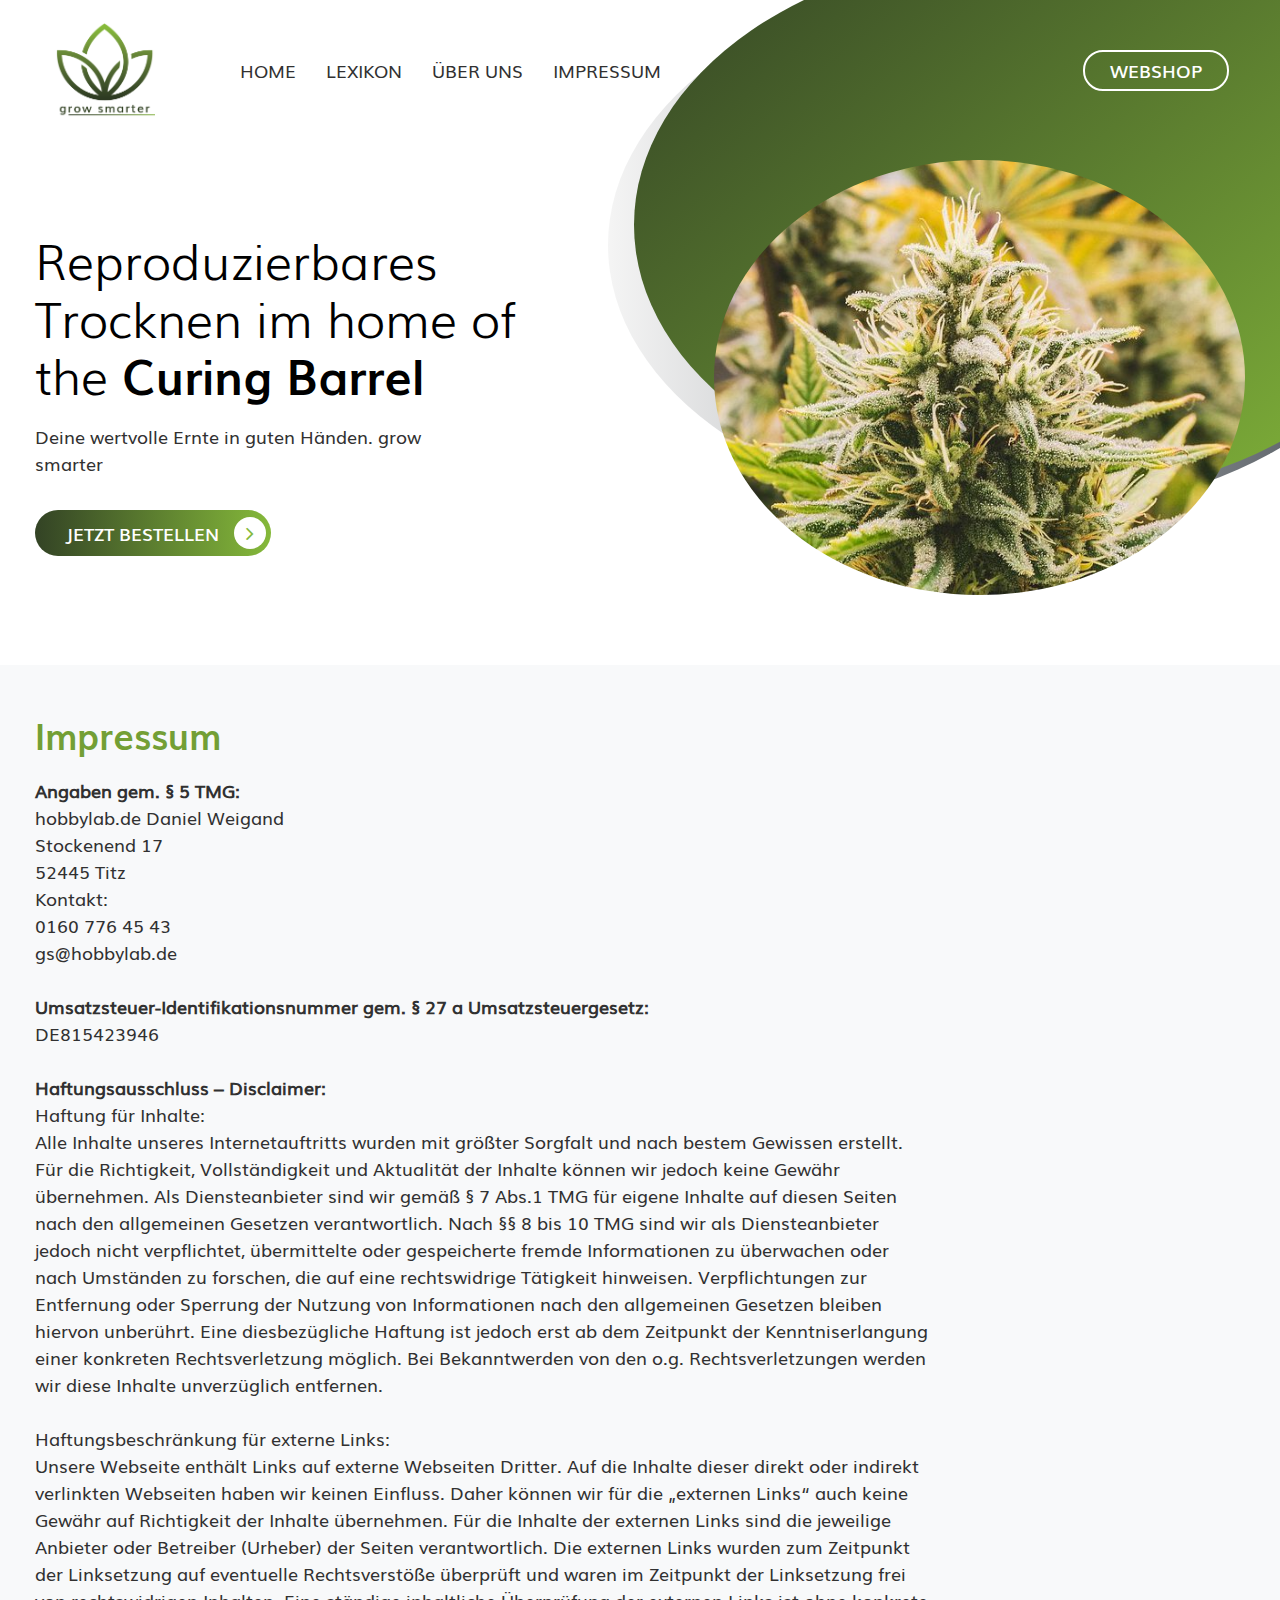
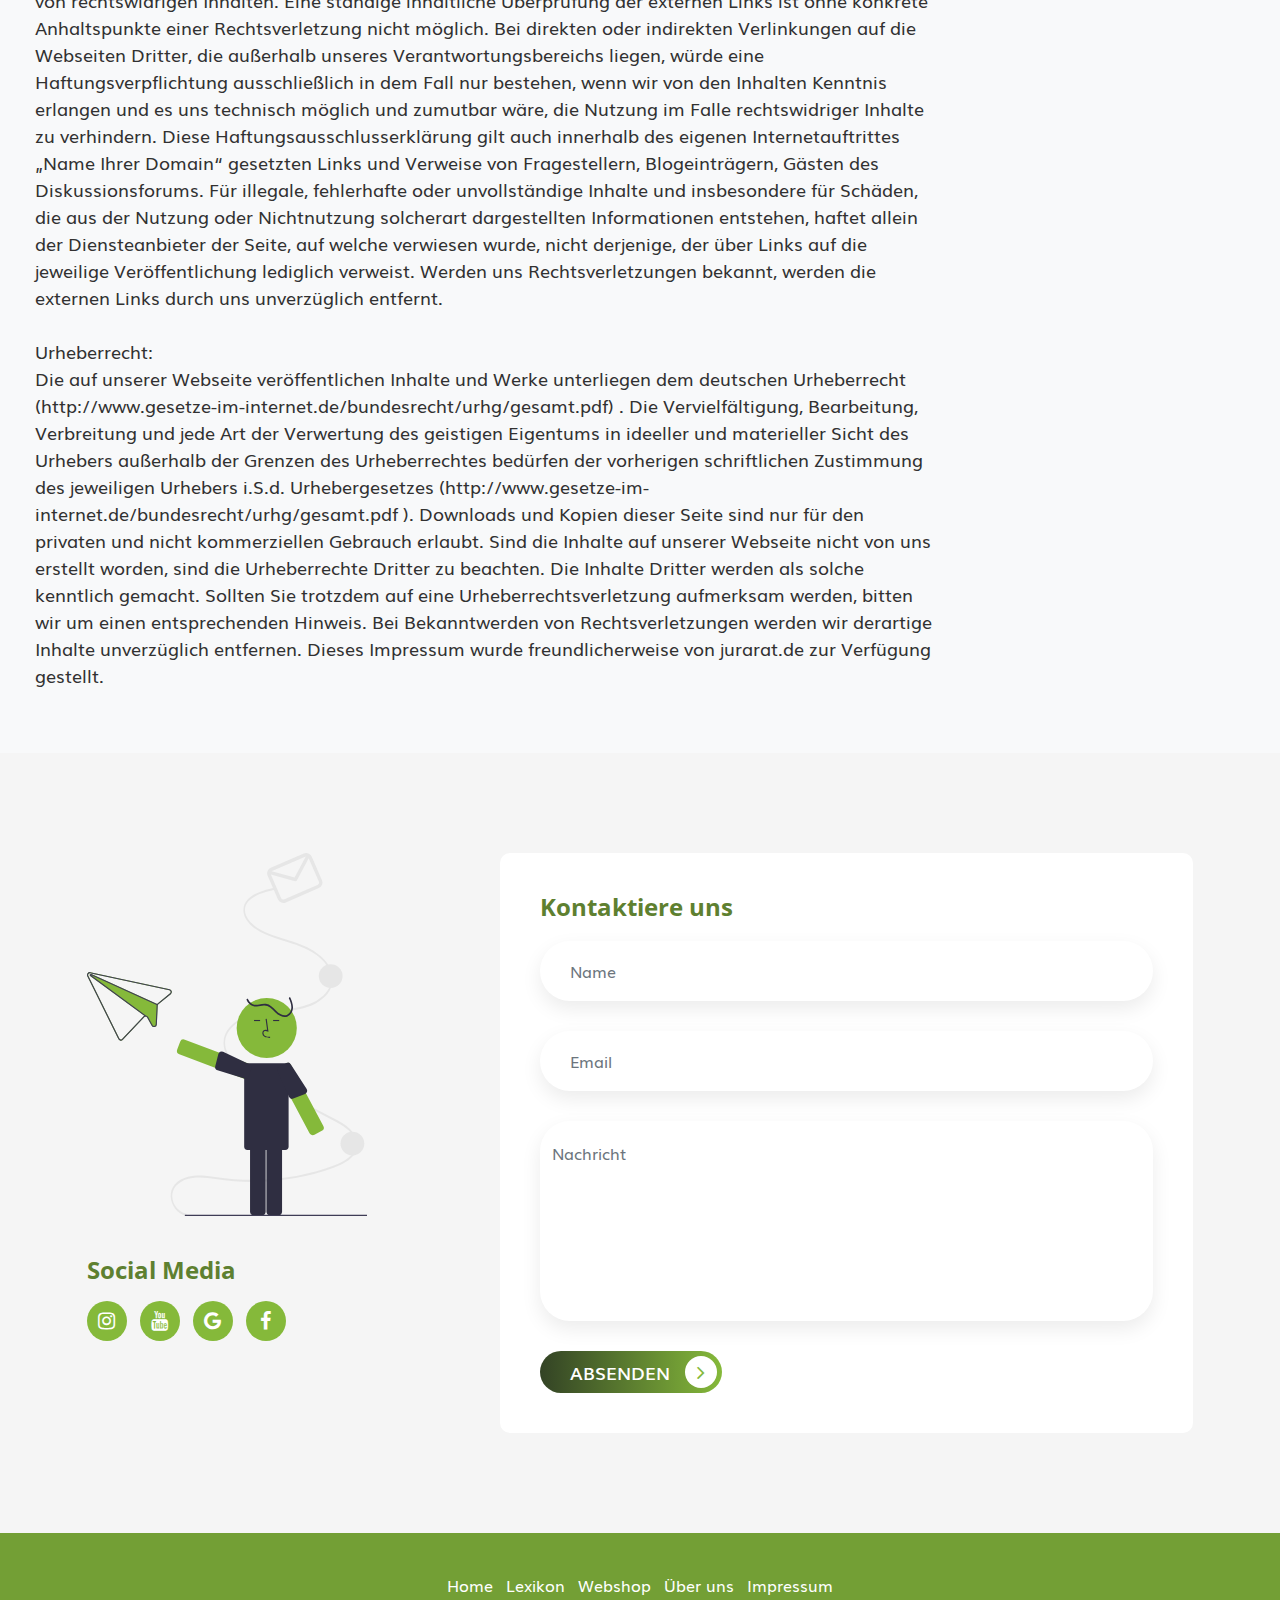
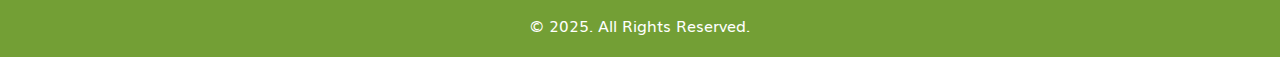
<file: impressum.html>
<!doctype html>

<html lang="de">

<head>
    <!-- Required meta tags -->
    <meta charset="utf-8">
    <meta name="viewport" content="width=device-width, initial-scale=1, shrink-to-fit=no">

    <!-- awesone fonts css-->
    <link href="css/font-awesome.css" rel="stylesheet" type="text/css">
    <!-- owl carousel css-->
    <link rel="stylesheet" href="owl-carousel/assets/owl.carousel.min.css" type="text/css">
    <!-- Bootstrap CSS -->
    <link rel="stylesheet" href="css/bootstrap.min.css">
    <!-- custom CSS -->
    <link rel="stylesheet" href="css/style.css">
    <link rel="stylesheet" href="css/media.css">
    <title>grow smarter - Home of the curing barrel</title>
    <style>

    </style>
</head>

<body>
    <!-- Header start  -->
    <nav class="navbar navbar-expand-lg navbar-light bg-light bg-transparent py-0 pr-sm-0 pr-3" id="gtco-main-nav">
        <div class="container">
            <a href="/" style="display: flex; align-items: center; text-decoration: none;">
                <img src="images/cuba_logo.png" alt="Logo" style="width: 100px; height: 100px; object-fit: contain; margin: 20px;">
            </a>
            <button class="navbar-toggler" data-target="#my-nav" onclick="myFunction(this)" data-toggle="collapse"><span
            class="bar1"></span> <span class="bar2"></span> <span
            class="bar3"></span></button>
            <div id="my-nav" class="collapse navbar-collapse">
                <ul class="navbar-nav mr-auto" style="margin-left: 50px;">
                    <li class="nav-item"><a class="nav-link" href="index.html">Home</a></li>
                    <li class="nav-item"><a class="nav-link" href="lexikon.html">Lexikon</a></li>
                    <li class="nav-item"><a class="nav-link" href="us.html">Über
                uns</a></li>
                    <li class="nav-item"><a class="nav-link" href="impressum.html">Impressum</a></li>

                </ul>
                <form class="form-inline my-2 my-lg-0">
                    <a href="webshop.html" class="btn btn-outline-dark my-2 my-sm-0 mr-3 text-uppercase">Webshop</a>
                </form>
            </div>
        </div>
    </nav>

    <!-- Header end  -->
    <div class="container-fluid gtco-banner-area">
        <div class="container">
            <div class="row">
                <div class="col-md-6">
                    <h1> Reproduzierbares Trocknen im home of the <span>Curing
                Barrel</span></h1>
                    <p> Deine wertvolle Ernte in guten Händen. grow smarter </p>
                    <a href="#">Jetzt bestellen<i class="fa fa-angle-right"
                aria-hidden="true"></i></a></div>
                <div class="col-md-6">
                    <div class="card"><img class="bud-banner lexikon-bud-banner-tr card-img-top img-fluid " src="images/banner-img.png" alt></div>
                </div>
            </div>
        </div>
    </div>

    <div class="container-fluid gtco-feature bg-light py-5" id="services">
        <div class="container">
            <div class="row">

                <div class="col-xl-9 col-lg-10">
                    <h2>Impressum</h2>
                    <p><b>Angaben gem. § 5 TMG:</b><br> hobbylab.de Daniel Weigand<br> Stockenend 17<br> 52445 Titz<br> Kontakt:

                        <br> 0160 776 45 43<br> gs@hobbylab.de

                        <br><br>



                        <b>Umsatzsteuer-Identifikationsnummer gem. § 27 a Umsatzsteuergesetz:</b><br> DE815423946

                        <br><br>

                        <b>Haftungsausschluss – Disclaimer:</b><br> Haftung für Inhalte:<br> Alle Inhalte unseres Internetauftritts wurden mit größter Sorgfalt und nach bestem Gewissen erstellt. Für die Richtigkeit, Vollständigkeit und Aktualität der
                        Inhalte können wir jedoch keine Gewähr übernehmen. Als Diensteanbieter sind wir gemäß § 7 Abs.1 TMG für eigene Inhalte auf diesen Seiten nach den allgemeinen Gesetzen verantwortlich. Nach §§ 8 bis 10 TMG sind wir als Diensteanbieter
                        jedoch nicht verpflichtet, übermittelte oder gespeicherte fremde Informationen zu überwachen oder nach Umständen zu forschen, die auf eine rechtswidrige Tätigkeit hinweisen. Verpflichtungen zur Entfernung oder Sperrung der Nutzung
                        von Informationen nach den allgemeinen Gesetzen bleiben hiervon unberührt. Eine diesbezügliche Haftung ist jedoch erst ab dem Zeitpunkt der Kenntniserlangung einer konkreten Rechtsverletzung möglich. Bei Bekanntwerden von den o.g.
                        Rechtsverletzungen werden wir diese Inhalte unverzüglich entfernen.

                        <br><br>Haftungsbeschränkung für externe Links:<br> Unsere Webseite enthält Links auf externe Webseiten Dritter. Auf die Inhalte dieser direkt oder indirekt verlinkten Webseiten haben wir keinen Einfluss. Daher können wir für die
                        „externen Links“ auch keine Gewähr auf Richtigkeit der Inhalte übernehmen. Für die Inhalte der externen Links sind die jeweilige Anbieter oder Betreiber (Urheber) der Seiten verantwortlich. Die externen Links wurden zum Zeitpunkt
                        der Linksetzung auf eventuelle Rechtsverstöße überprüft und waren im Zeitpunkt der Linksetzung frei von rechtswidrigen Inhalten. Eine ständige inhaltliche Überprüfung der externen Links ist ohne konkrete Anhaltspunkte einer Rechtsverletzung
                        nicht möglich. Bei direkten oder indirekten Verlinkungen auf die Webseiten Dritter, die außerhalb unseres Verantwortungsbereichs liegen, würde eine Haftungsverpflichtung ausschließlich in dem Fall nur bestehen, wenn wir von den
                        Inhalten Kenntnis erlangen und es uns technisch möglich und zumutbar wäre, die Nutzung im Falle rechtswidriger Inhalte zu verhindern. Diese Haftungsausschlusserklärung gilt auch innerhalb des eigenen Internetauftrittes „Name Ihrer
                        Domain“ gesetzten Links und Verweise von Fragestellern, Blogeinträgern, Gästen des Diskussionsforums. Für illegale, fehlerhafte oder unvollständige Inhalte und insbesondere für Schäden, die aus der Nutzung oder Nichtnutzung solcherart
                        dargestellten Informationen entstehen, haftet allein der Diensteanbieter der Seite, auf welche verwiesen wurde, nicht derjenige, der über Links auf die jeweilige Veröffentlichung lediglich verweist. Werden uns Rechtsverletzungen
                        bekannt, werden die externen Links durch uns unverzüglich entfernt.

                        <br><br>Urheberrecht:<br> Die auf unserer Webseite veröffentlichen Inhalte und Werke unterliegen dem deutschen Urheberrecht (http://www.gesetze-im-internet.de/bundesrecht/urhg/gesamt.pdf) . Die Vervielfältigung, Bearbeitung, Verbreitung
                        und jede Art der Verwertung des geistigen Eigentums in ideeller und materieller Sicht des Urhebers außerhalb der Grenzen des Urheberrechtes bedürfen der vorherigen schriftlichen Zustimmung des jeweiligen Urhebers i.S.d. Urhebergesetzes
                        (http://www.gesetze-im-internet.de/bundesrecht/urhg/gesamt.pdf ). Downloads und Kopien dieser Seite sind nur für den privaten und nicht kommerziellen Gebrauch erlaubt. Sind die Inhalte auf unserer Webseite nicht von uns erstellt
                        worden, sind die Urheberrechte Dritter zu beachten. Die Inhalte Dritter werden als solche kenntlich gemacht. Sollten Sie trotzdem auf eine Urheberrechtsverletzung aufmerksam werden, bitten wir um einen entsprechenden Hinweis. Bei
                        Bekanntwerden von Rechtsverletzungen werden wir derartige Inhalte unverzüglich entfernen. Dieses Impressum wurde freundlicherweise von jurarat.de zur Verfügung gestellt.
                    </p>

                </div>
            </div>
        </div>
    </div>

    <!-- contact start  -->

    <section class="contact-tr">
        <div class="container">
            <div class="row justify-content-xl-around">
                <div class="col-xl-3 col-lg-5 col-md-4 col-sm-8">
                    <img src="images/cta.svg" class="img-fluid w-100" alt>
                    <div>
                        <h2>Social Media</h2>
                        <ul class="social-media-tr list-unstyled list-inline mb-0 mt-3">
                            <li class="list-inline-item"><a href="#"><i
                      class="fa fa-instagram"
                      aria-hidden="true"></i></a></li>
                            <li class="list-inline-item"><a href="#"><i
                      class="fa fa-youtube"
                      aria-hidden="true"></i></a></li>
                            <li class="list-inline-item"><a href="#"><i
                      class="fa fa-google"
                      aria-hidden="true"></i></a></li>
                            <li class="list-inline-item"><a href="#"><i
                      class="fa fa-facebook"
                      aria-hidden="true"></i></a></li>
                        </ul>
                    </div>
                </div>
                <div class="col-lg-7 col-md-8">
                    <div class="form-wrapper-cc mt-md-0 mt-5">
                        <form action id="contact">
                            <h1>Kontaktiere uns</h1>
                            <input type="text" class="form-control" placeholder="Name">
                            <input type="email" class="form-control" placeholder="Email">
                            <textarea class="form-control" placeholder="Nachricht"></textarea>
                            <a href="#" class="submit-button">Absenden<i
                  class="fa fa-angle-right" aria-hidden="true"></i></a>
                        </form>
                    </div>
                </div>
            </div>
        </div>
    </section>

    <!-- contact end  -->

    <!-- footer start  -->

    <footer class="text-center footer-cc">
        <div class="container">
            <ul class="list-unstyled list-inline">
                <li class="list-inline-item"><a href="index.html">Home</a></li>
                <li class="list-inline-item"><a href="lexikon.html">Lexikon</a></li>
                <li class="list-inline-item"><a href="webshop.html">Webshop</a></li>
                <li class="list-inline-item"><a href="us.html">Über uns</a></li>
                <li class="list-inline-item"><a href="impressum.html">Impressum</a></li>
            </ul>
            <p>&copy; 2025. All Rights Reserved. </p>
        </div>
    </footer>

    <!-- Optional JavaScript -->
    <!-- jQuery first, then Popper.js, then Bootstrap JS -->
    <script src="js/jquery-3.3.1.slim.min.js"></script>
    <script src="js/popper.min.js"></script>
    <script src="js/bootstrap.min.js"></script>
    <!-- owl carousel js-->
    <script src="owl-carousel/owl.carousel.min.js"></script>
    <script src="js/main.js"></script>

    <script>
        const faqItems = document.querySelectorAll('.faq-item');

        faqItems.forEach(item => {
            item.querySelector('.faq-question').addEventListener('click', () => {
                // Wenn der geklickte schon offen ist → schließen
                if (item.classList.contains('active')) {
                    item.classList.remove('active');
                    return;
                }
                // Alle schließen
                faqItems.forEach(el => el.classList.remove('active'));
                // Diesen öffnen
                item.classList.add('active');
            });
        });
    </script>

</body>

</html>
</file>
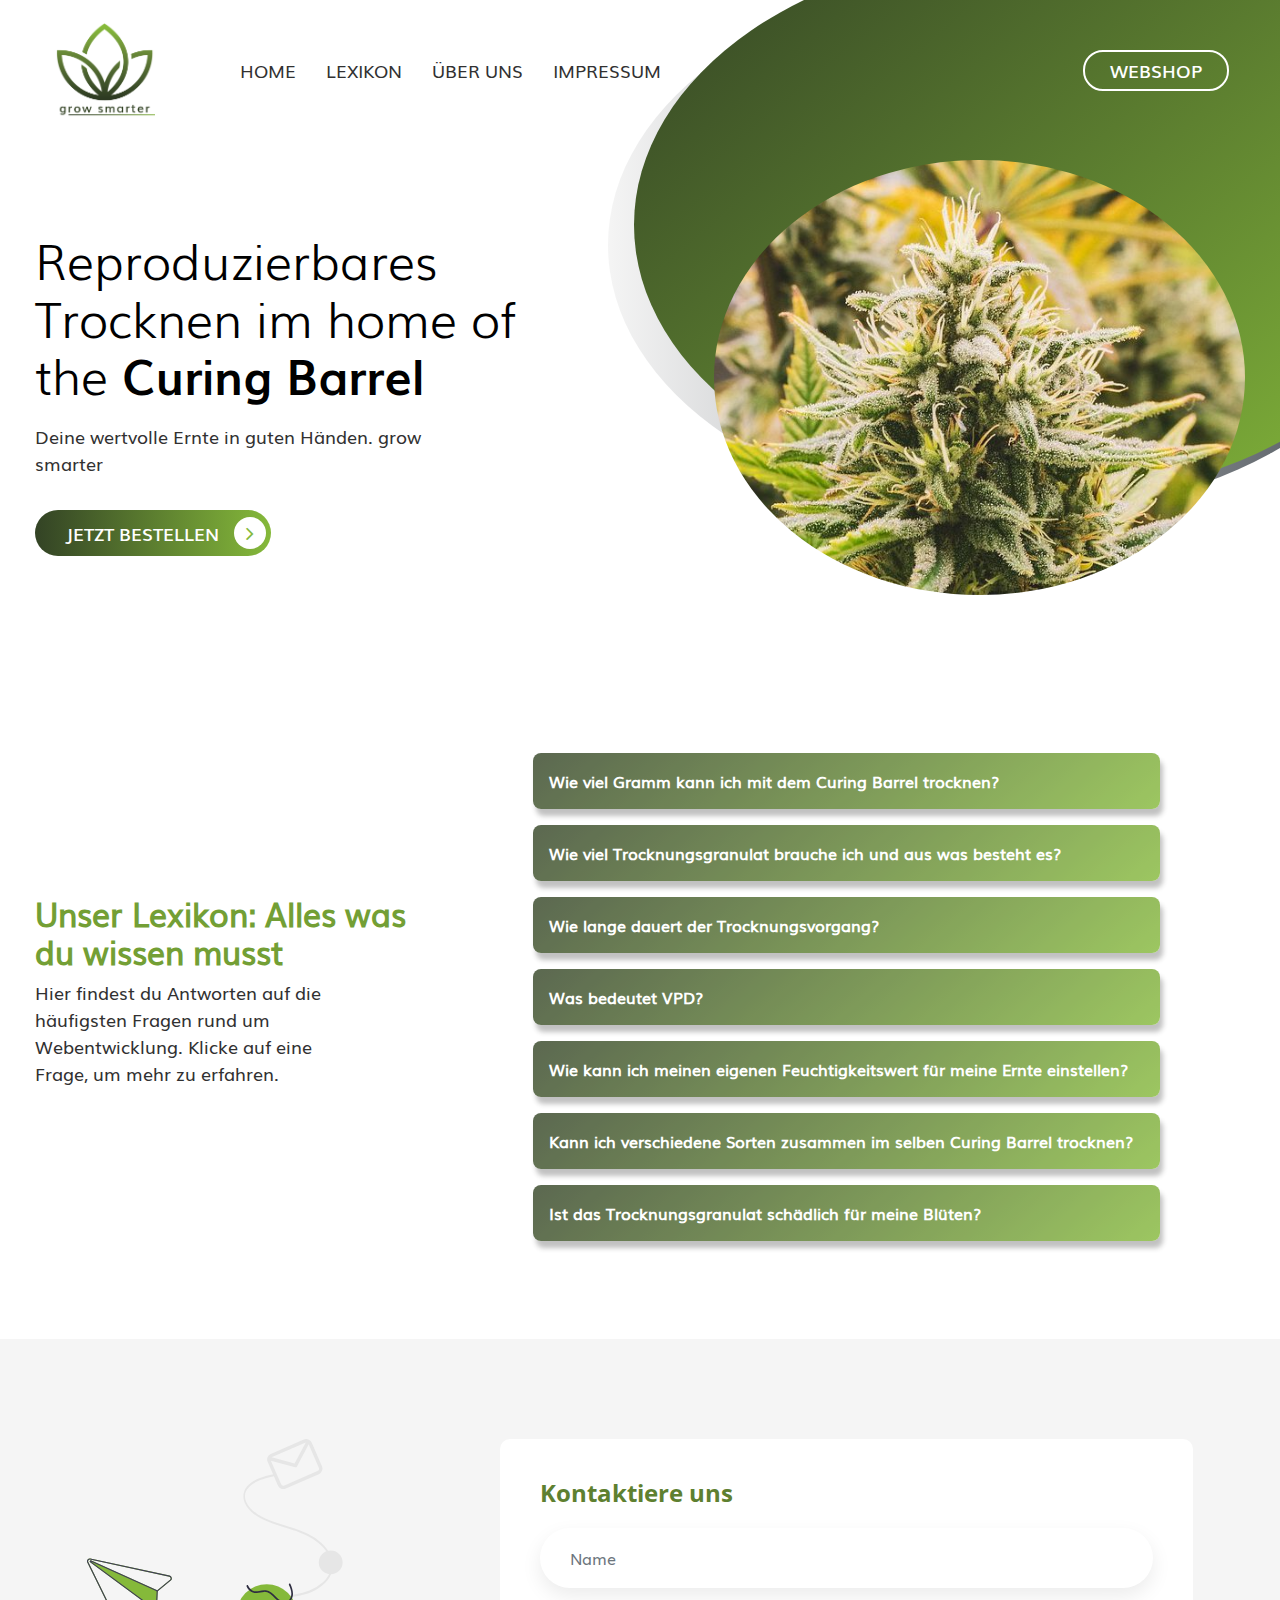
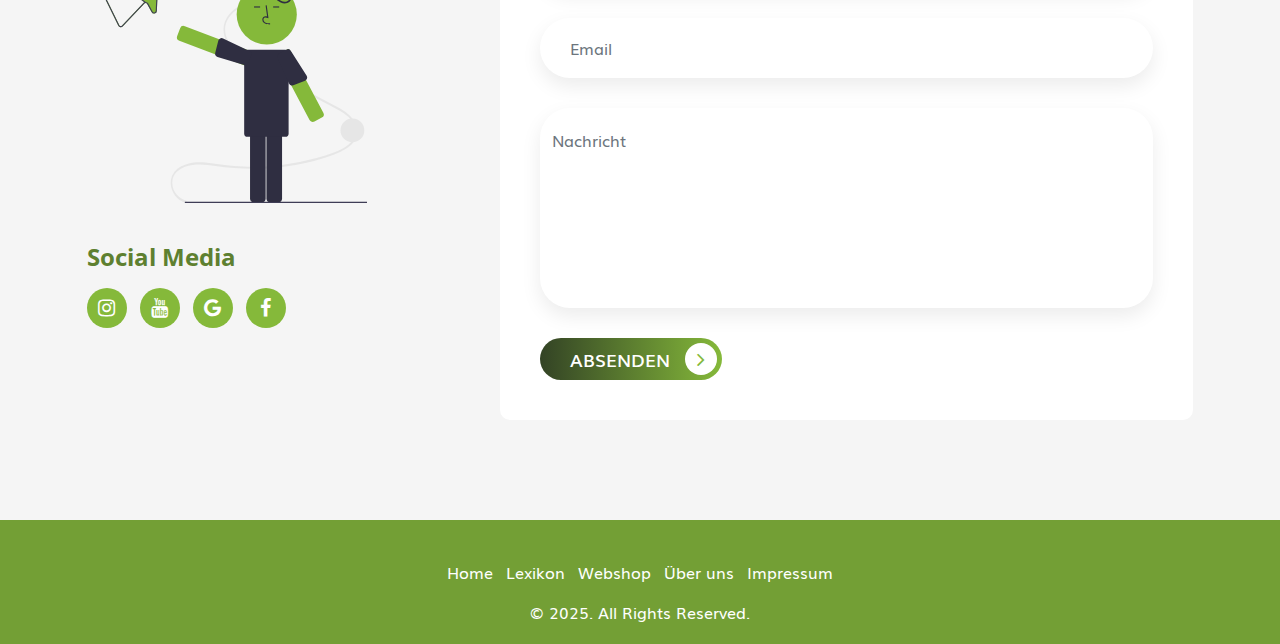
<file: lexikon.html>
<!doctype html>

<html lang="de">

<head>
    <!-- Required meta tags -->
    <meta charset="utf-8">
    <meta name="viewport" content="width=device-width, initial-scale=1, shrink-to-fit=no">

    <!-- awesone fonts css-->
    <link href="css/font-awesome.css" rel="stylesheet" type="text/css">
    <!-- owl carousel css-->
    <link rel="stylesheet" href="owl-carousel/assets/owl.carousel.min.css" type="text/css">
    <!-- Bootstrap CSS -->
    <link rel="stylesheet" href="css/bootstrap.min.css">
    <!-- custom CSS -->
    <link rel="stylesheet" href="css/style.css">
    <link rel="stylesheet" href="css/media.css">
    <title>grow smarter - Home of the curing barrel</title>
    <style>

    </style>
</head>

<body>
    <!-- Header start  -->
    <nav class="navbar navbar-expand-lg navbar-light bg-light bg-transparent py-0 pr-sm-0 pr-3" id="gtco-main-nav">
        <div class="container">
            <a href="/" style="display: flex; align-items: center; text-decoration: none;">
                <img src="images/cuba_logo.png" alt="Logo" style="width: 100px; height: 100px; object-fit: contain; margin: 20px;">
            </a>
            <button class="navbar-toggler" data-target="#my-nav" onclick="myFunction(this)" data-toggle="collapse"><span
            class="bar1"></span> <span class="bar2"></span> <span
            class="bar3"></span></button>
            <div id="my-nav" class="collapse navbar-collapse">
                <ul class="navbar-nav mr-auto" style="margin-left: 50px;">
                    <li class="nav-item"><a class="nav-link" href="index.html">Home</a></li>
                    <li class="nav-item"><a class="nav-link" href="lexikon.html">Lexikon</a></li>
                    <li class="nav-item"><a class="nav-link" href="us.html">Über
                uns</a></li>
                    <li class="nav-item"><a class="nav-link" href="impressum.html">Impressum</a></li>

                </ul>
                <form class="form-inline my-2 my-lg-0">
                    <a href="webshop.html" class="btn btn-outline-dark my-2 my-sm-0 mr-3 text-uppercase">Webshop</a>
                </form>
            </div>
        </div>
    </nav>

    <!-- Header end  -->
    <div class="container-fluid gtco-banner-area">
        <div class="container">
            <div class="row">
                <div class="col-md-6">
                    <h1> Reproduzierbares Trocknen im home of the <span>Curing
                Barrel</span></h1>
                    <p> Deine wertvolle Ernte in guten Händen. grow smarter </p>
                    <a href="#">Jetzt bestellen<i class="fa fa-angle-right"
                aria-hidden="true"></i></a></div>
                <div class="col-md-6">
                    <div class="card"><img class="bud-banner lexikon-bud-banner-tr card-img-top img-fluid " src="images/banner-img.png" alt></div>
                </div>
            </div>
        </div>
    </div>

    <div class="container-fluid gtco-features py-5">
        <div class="container">
            <div class="row align-items-center">
                <div class="col-lg-4">
                    <!-- Rechte Spalte: Sidebar -->
                    <div class="faq-sidebar">
                        <h2>Unser Lexikon: Alles was du wissen musst</h2>
                        <p>Hier findest du Antworten auf die häufigsten Fragen rund um Webentwicklung. Klicke auf eine Frage, um mehr zu erfahren.</p>
                    </div>
                </div>

                <!-- Linke Spalte: Fragen & Antworten -->
                <div class="col-lg-8">
                    <div class="faq">
                        <div class="faq-item">
                            <div class="faq-question">Wie viel Gramm kann ich mit dem Curing Barrel trocknen?</div>
                            <div class="faq-answer">HTML (HyperText Markup Language) ist die Standard-Auszeichnungssprache für Webseiten.</div>
                        </div>
                        <div class="faq-item">
                            <div class="faq-question">Wie viel Trocknungsgranulat brauche ich und aus was besteht es?</div>
                            <div class="faq-answer">CSS (Cascading Style Sheets) wird genutzt, um das Aussehen und Layout von HTML-Dokumenten zu gestalten.
                            </div>
                        </div>
                        <div class="faq-item">
                            <div class="faq-question">Wie lange dauert der Trocknungsvorgang?
                            </div>
                            <div class="faq-answer">CSS (Cascading Style Sheets) wird genutzt, um das Aussehen und Layout von HTML-Dokumenten zu gestalten.
                            </div>
                        </div>
                        <div class="faq-item">
                            <div class="faq-question">Was bedeutet VPD?</div>
                            <div class="faq-answer">JavaScript ist eine Programmiersprache, die hauptsächlich für interaktive Elemente auf Webseiten eingesetzt wird.</div>
                        </div>
                        <div class="faq-item">
                            <div class="faq-question">Wie kann ich meinen eigenen Feuchtigkeitswert für meine Ernte einstellen?</div>
                            <div class="faq-answer">Responsive Design sorgt dafür, dass Webseiten auf allen Geräten gut aussehen und benutzbar sind.
                            </div>
                        </div>
                        <div class="faq-item">
                            <div class="faq-question">Kann ich verschiedene Sorten zusammen im selben Curing Barrel trocknen?</div>
                            <div class="faq-answer">Ein Webbrowser ruft Webseiten vom Server ab, interpretiert HTML, CSS und JavaScript und stellt sie dem Benutzer dar.</div>
                        </div>
                        <div class="faq-item">
                            <div class="faq-question">Ist das Trocknungsgranulat schädlich für meine Blüten?</div>
                            <div class="faq-answer">CSS (Cascading Style Sheets) wird genutzt, um das Aussehen und Layout von HTML-Dokumenten zu gestalten.
                            </div>
                        </div>
                    </div>
                </div>

            </div>
        </div>
    </div>

    <br>
    <!-- contact start  -->

    <section class="contact-tr">
        <div class="container">
            <div class="row justify-content-xl-around">
                <div class="col-xl-3 col-lg-5 col-md-4 col-sm-8">
                    <img src="images/cta.svg" class="img-fluid w-100" alt>
                    <div>
                        <h2>Social Media</h2>
                        <ul class="social-media-tr list-unstyled list-inline mb-0 mt-3">
                            <li class="list-inline-item"><a href="#"><i
                      class="fa fa-instagram"
                      aria-hidden="true"></i></a></li>
                            <li class="list-inline-item"><a href="#"><i
                      class="fa fa-youtube"
                      aria-hidden="true"></i></a></li>
                            <li class="list-inline-item"><a href="#"><i
                      class="fa fa-google"
                      aria-hidden="true"></i></a></li>
                            <li class="list-inline-item"><a href="#"><i
                      class="fa fa-facebook"
                      aria-hidden="true"></i></a></li>
                        </ul>
                    </div>
                </div>
                <div class="col-lg-7 col-md-8">
                    <div class="form-wrapper-cc mt-md-0 mt-5">
                        <form action id="contact">
                            <h1>Kontaktiere uns</h1>
                            <input type="text" class="form-control" placeholder="Name">
                            <input type="email" class="form-control" placeholder="Email">
                            <textarea class="form-control" placeholder="Nachricht"></textarea>
                            <a href="#" class="submit-button">Absenden<i
                  class="fa fa-angle-right" aria-hidden="true"></i></a>
                        </form>
                    </div>
                </div>
            </div>
        </div>
    </section>

    <!-- contact end  -->

    <!-- footer start  -->

    <footer class="text-center footer-cc">
        <div class="container">
            <ul class="list-unstyled list-inline">
                <li class="list-inline-item"><a href="index.html">Home</a></li>
                <li class="list-inline-item"><a href="lexikon.html">Lexikon</a></li>
                <li class="list-inline-item"><a href="webshop.html">Webshop</a></li>
                <li class="list-inline-item"><a href="us.html">Über uns</a></li>
                <li class="list-inline-item"><a href="impressum.html">Impressum</a></li>
            </ul>
            <p>&copy; 2025. All Rights Reserved. </p>
        </div>
    </footer>

    <!-- footer end  -->

    <!-- Optional JavaScript -->
    <!-- jQuery first, then Popper.js, then Bootstrap JS -->
    <script src="js/jquery-3.3.1.slim.min.js"></script>
    <script src="js/popper.min.js"></script>
    <script src="js/bootstrap.min.js"></script>
    <!-- owl carousel js-->
    <script src="owl-carousel/owl.carousel.min.js"></script>
    <script src="js/main.js"></script>

    <script>
        const faqItems = document.querySelectorAll('.faq-item');

        faqItems.forEach(item => {
            item.querySelector('.faq-question').addEventListener('click', () => {
                // Wenn der geklickte schon offen ist → schließen
                if (item.classList.contains('active')) {
                    item.classList.remove('active');
                    return;
                }
                // Alle schließen
                faqItems.forEach(el => el.classList.remove('active'));
                // Diesen öffnen
                item.classList.add('active');
            });
        });
    </script>

</body>

</html>
</file>
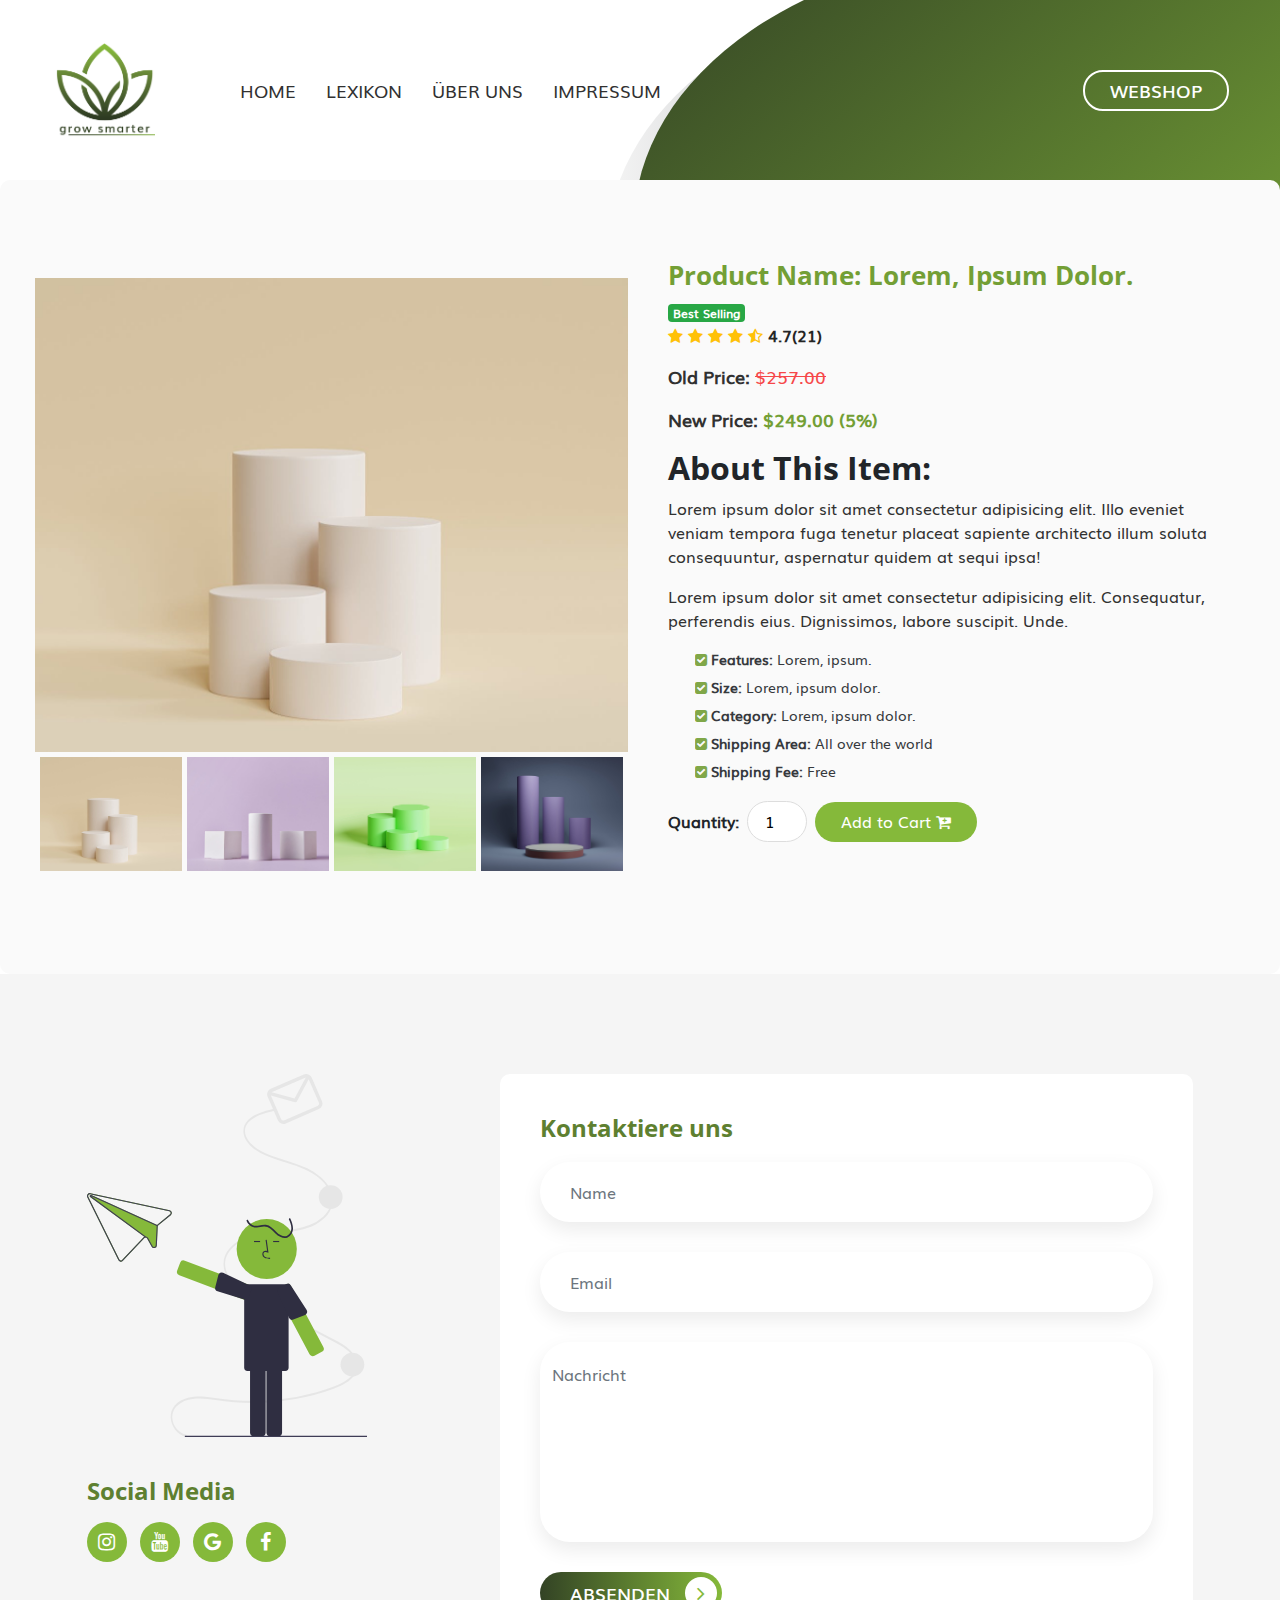
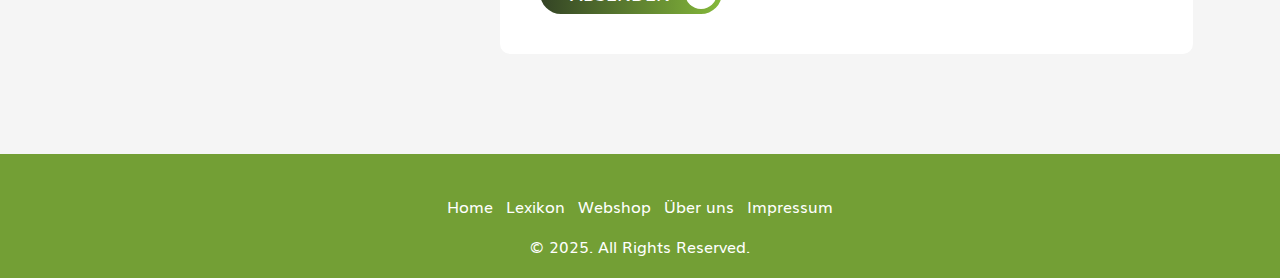
<file: product-details.html>
<!doctype html>

<html lang="de">

<head>
    <!-- Required meta tags -->
    <meta charset="utf-8">
    <meta name="viewport" content="width=device-width, initial-scale=1, shrink-to-fit=no">

    <!-- awesone fonts css-->
    <link href="css/font-awesome.css" rel="stylesheet" type="text/css">
    <!-- owl carousel css-->
    <link rel="stylesheet" href="owl-carousel/assets/owl.carousel.min.css" type="text/css">
    <!-- Bootstrap CSS -->
    <link rel="stylesheet" href="css/bootstrap.min.css">
    <!-- custom CSS -->
    <link rel="stylesheet" href="css/style.css">
    <link rel="stylesheet" href="css/product-details.css">
    <link rel="stylesheet" href="css/media.css">
    <title>Product Details</title>
    <style>

    </style>
</head>

<body>

    <!-- header start  -->

    <nav class="navbar navbar-expand-lg navbar-light bg-light bg-transparent pr-sm-0 pr-3" id="gtco-main-nav">
        <div class="container">
            <a href="/" style="display: flex; align-items: center; text-decoration: none;">
                <img src="images/cuba_logo.png" alt="Logo" style="width: 100px; height: 100px; object-fit: contain; margin: 20px;">
            </a>
            <button class="navbar-toggler" data-target="#my-nav" onclick="myFunction(this)" data-toggle="collapse"><span
            class="bar1"></span> <span class="bar2"></span> <span
            class="bar3"></span></button>
            <div id="my-nav" class="collapse navbar-collapse">
                <ul class="navbar-nav mr-auto" style="margin-left: 50px;">
                    <li class="nav-item"><a class="nav-link" href="index.html">Home</a></li>
                    <li class="nav-item"><a class="nav-link" href="lexikon.html">Lexikon</a></li>
                    <li class="nav-item"><a class="nav-link" href="us.html">Über
                uns</a></li>
                    <li class="nav-item"><a class="nav-link" href="impressum.html">Impressum</a></li>

                </ul>
                <form class="form-inline my-2 my-lg-0">
                    <a href="webshop.html" class="btn btn-outline-dark my-2 my-sm-0 mr-3 text-uppercase">Webshop</a>
                </form>
            </div>
        </div>
    </nav>

    <!-- header end  -->

    <!-- Single Product Section start  -->

    <section class="single-product-tr">
        <div class="container">
            <div class="card-wrapper">
                <div class="card">
                    <!-- card left -->
                    <div class="product-imgs">
                        <div class="img-display">
                            <div class="img-showcase">
                                <img src="images/products/product-placeholder-group-1.jpg" alt="Product image">
                                <img src="images/products/product-placeholder-group-2.jpg" alt="Product image">
                                <img src="images/products/product-placeholder-group-3.jpg" alt="Product image">
                                <img src="images/products/product-placeholder-group-4.jpg" alt="Product image">
                            </div>
                        </div>
                        <div class="img-select">
                            <div class="img-item">
                                <a href="#" data-id="1">
                                    <img src="images/products/product-placeholder-group-1.jpg" alt="Product image">
                                </a>
                            </div>
                            <div class="img-item">
                                <a href="#" data-id="2">
                                    <img src="images/products/product-placeholder-group-2.jpg" alt="Product image">
                                </a>
                            </div>
                            <div class="img-item">
                                <a href="#" data-id="3">
                                    <img src="images/products/product-placeholder-group-3.jpg" alt="Product image">
                                </a>
                            </div>
                            <div class="img-item">
                                <a href="#" data-id="4">
                                    <img src="images/products/product-placeholder-group-4.jpg" alt="Product image">
                                </a>
                            </div>
                        </div>
                    </div>
                    <!-- card right -->
                    <div class="product-content">
                        <h2 class="product-title">Product Name: Lorem, ipsum dolor.</h2>
                        <div>
                            <span class="badge badge-success">Best Selling</span>
                        </div>
                        <div class="product-rating">
                            <i class="fa fa-star" my-3></i>
                            <i class="fa fa-star" my-3></i>
                            <i class="fa fa-star" my-3></i>
                            <i class="fa fa-star" my-3></i>
                            <i class="fa fa-star-half-o" my-3></i>
                            <span>4.7(21)</span>
                        </div>

                        <div class="product-price">
                            <p class="last-price">Old Price: <span>$257.00</span></p>
                            <p class="new-price">New Price: <span>$249.00 (5%)</span></p>
                        </div>

                        <div class="product-detail">
                            <h2>about this item: </h2>
                            <p>Lorem ipsum dolor sit amet consectetur adipisicing elit. Illo eveniet veniam tempora fuga tenetur placeat sapiente architecto illum soluta consequuntur, aspernatur quidem at sequi ipsa!</p>
                            <p>Lorem ipsum dolor sit amet consectetur adipisicing elit. Consequatur, perferendis eius. Dignissimos, labore suscipit. Unde.
                            </p>
                            <ul class="list-unstyled">
                                <li><i class="fa fa-check-square" my-3></i> Features: <span>Lorem, ipsum.</span></li>
                                <li><i class="fa fa-check-square" my-3></i> Size: <span>Lorem, ipsum dolor.</span></li>
                                <li><i class="fa fa-check-square" my-3></i> Category: <span>Lorem, ipsum dolor.</span></li>
                                <li><i class="fa fa-check-square" my-3></i> Shipping Area: <span>All over the world</span></li>
                                <li><i class="fa fa-check-square" my-3></i> Shipping Fee: <span>Free</span></li>
                            </ul>
                        </div>

                        <div class="purchase-info d-flex align-items-center">
                            <div class="mr-2">
                                <h2 class="mb-0">Quantity: </h2>
                            </div>
                            <div class="mr-2">
                                <form action="">
                                    <input type="number" min="0" value="1">
                                </form>
                            </div>
                            <div>
                                <a href="#" class="read-more-btn-tr">Add to Cart <i class="fa fa-cart-plus" my-3></i></a>
                            </div>

                        </div>

                    </div>
                </div>
            </div>
        </div>
    </section>

    <!-- Single Product Section end  -->

    <!-- contact start  -->

    <section class="contact-tr">
        <div class="container">
            <div class="row justify-content-xl-around">
                <div class="col-xl-3 col-lg-5 col-md-4 col-sm-8">
                    <img src="images/cta.svg" class="img-fluid w-100" alt>
                    <div>
                        <h2>Social Media</h2>
                        <ul class="social-media-tr list-unstyled list-inline mb-0 mt-3">
                            <li class="list-inline-item"><a href="#"><i
                      class="fa fa-instagram"
                      my-3></i></a></li>
                            <li class="list-inline-item"><a href="#"><i
                      class="fa fa-youtube"
                      my-3></i></a></li>
                            <li class="list-inline-item"><a href="#"><i
                      class="fa fa-google"
                      my-3></i></a></li>
                            <li class="list-inline-item"><a href="#"><i
                      class="fa fa-facebook"
                      my-3></i></a></li>
                        </ul>
                    </div>
                </div>
                <div class="col-lg-7 col-md-8">
                    <div class="form-wrapper-cc mt-md-0 mt-5">
                        <form action id="contact">
                            <h1>Kontaktiere uns</h1>
                            <input type="text" class="form-control" placeholder="Name">
                            <input type="email" class="form-control" placeholder="Email">
                            <textarea class="form-control" placeholder="Nachricht"></textarea>
                            <a href="#" class="submit-button">Absenden<i
                    class="fa fa-angle-right" my-3></i></a>
                        </form>
                    </div>
                </div>
            </div>
        </div>
    </section>

    <!-- contact end  -->

    <!-- footer start  -->

    <footer class="text-center footer-cc">
        <div class="container">
            <ul class="list-unstyled list-inline">
                <li class="list-inline-item"><a href="index.html">Home</a></li>
                <li class="list-inline-item"><a href="lexikon.html">Lexikon</a></li>
                <li class="list-inline-item"><a href="webshop.html">Webshop</a></li>
                <li class="list-inline-item"><a href="us.html">Über uns</a></li>
                <li class="list-inline-item"><a href="impressum.html">Impressum</a></li>
            </ul>
            <p>&copy; 2025. All Rights Reserved. </p>
        </div>
    </footer>

    <!-- footer end  -->

    <!-- jQuery first, then Popper.js, then Bootstrap JS -->
    <script src="js/jquery-3.3.1.slim.min.js"></script>
    <script src="js/popper.min.js"></script>
    <script src="js/bootstrap.min.js"></script>
    <!-- owl carousel js-->
    <script src="owl-carousel/owl.carousel.min.js"></script>
    <script src="js/product-details.js"></script>
    <script src="js/main.js"></script>

</body>

</html>
</file>
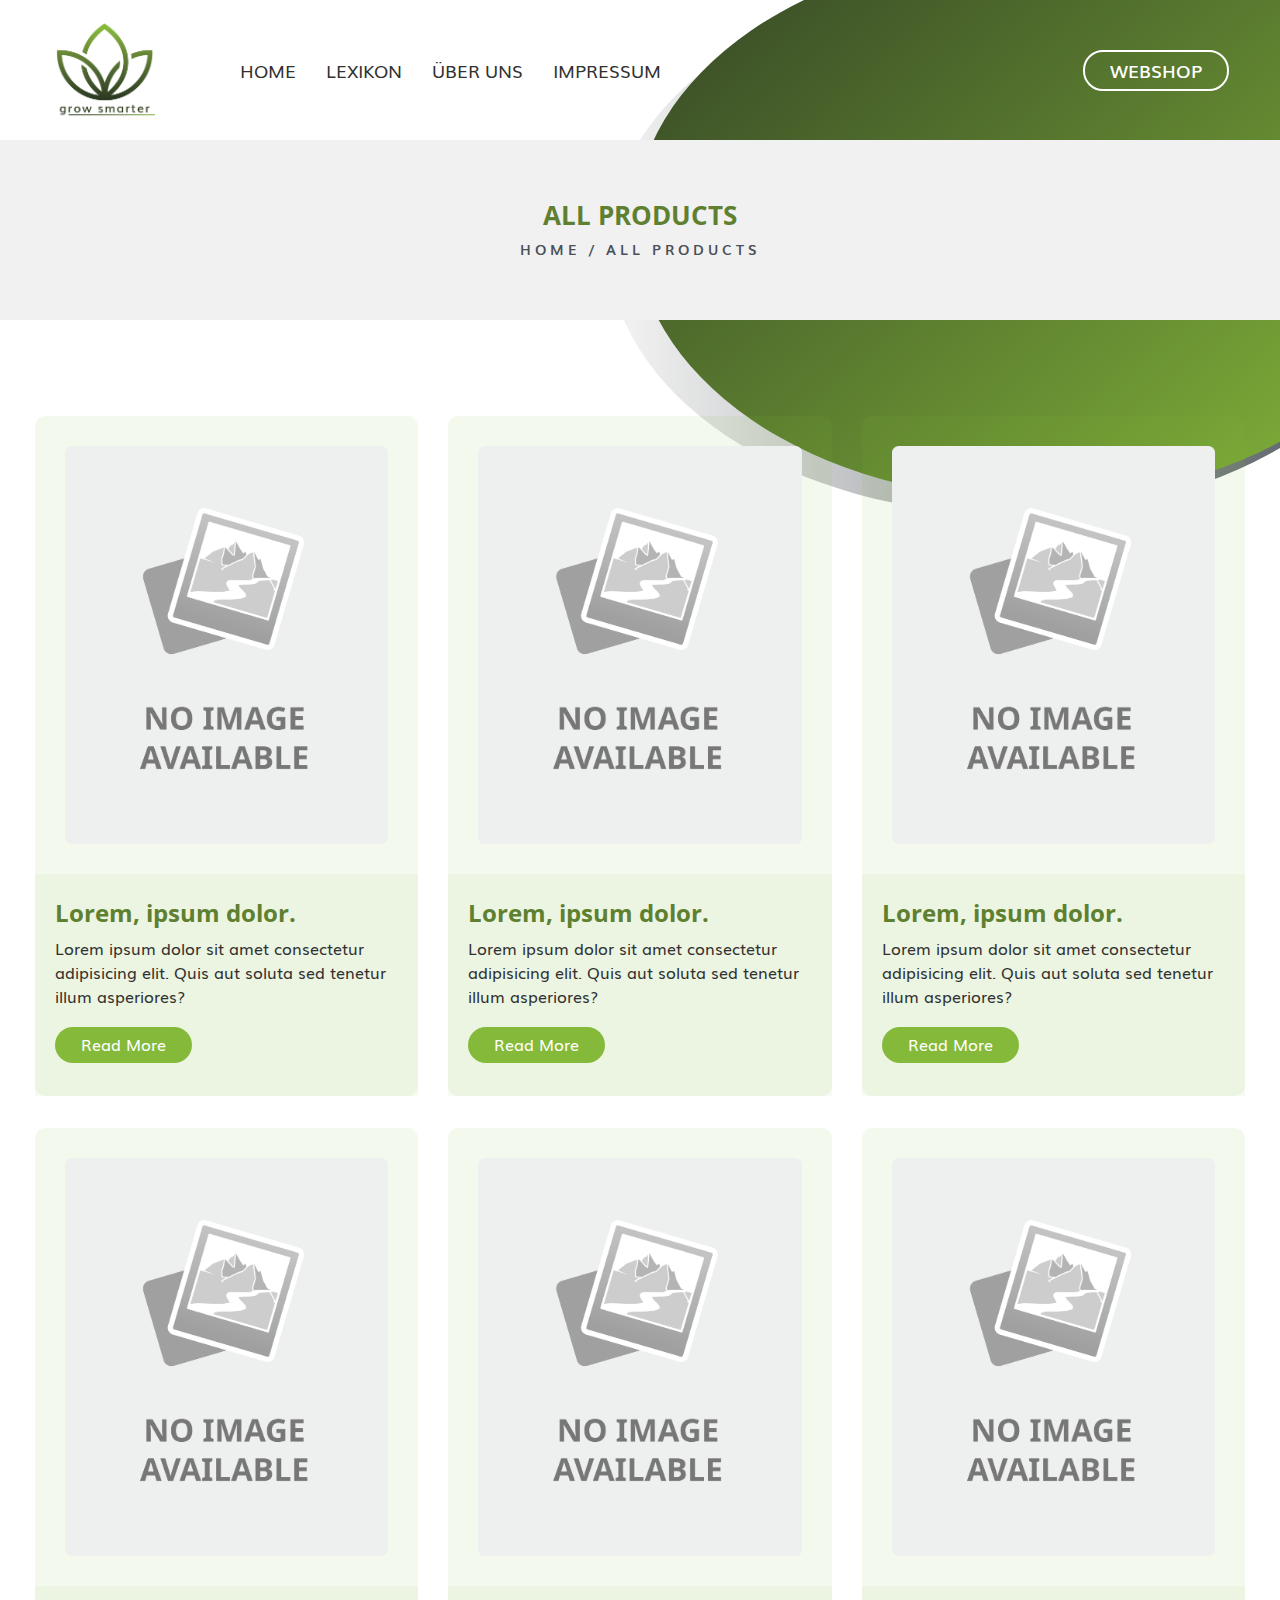
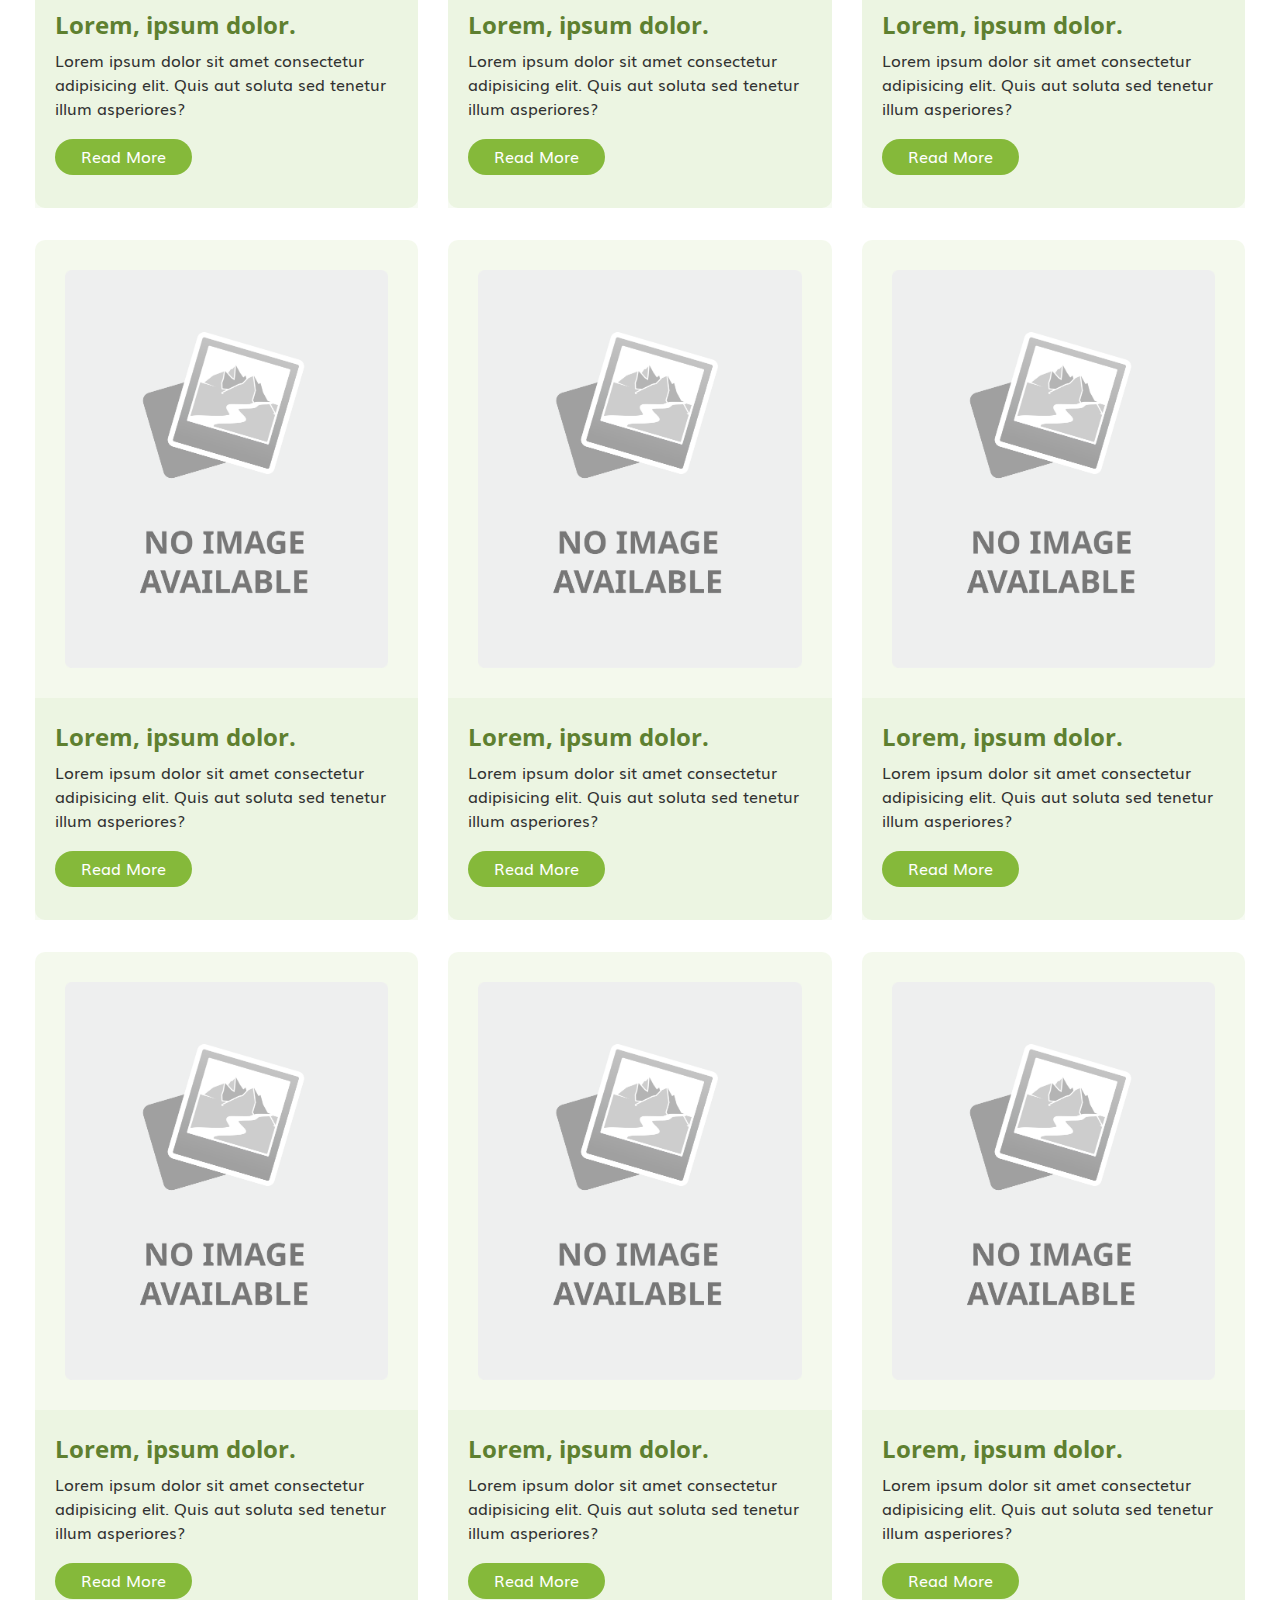
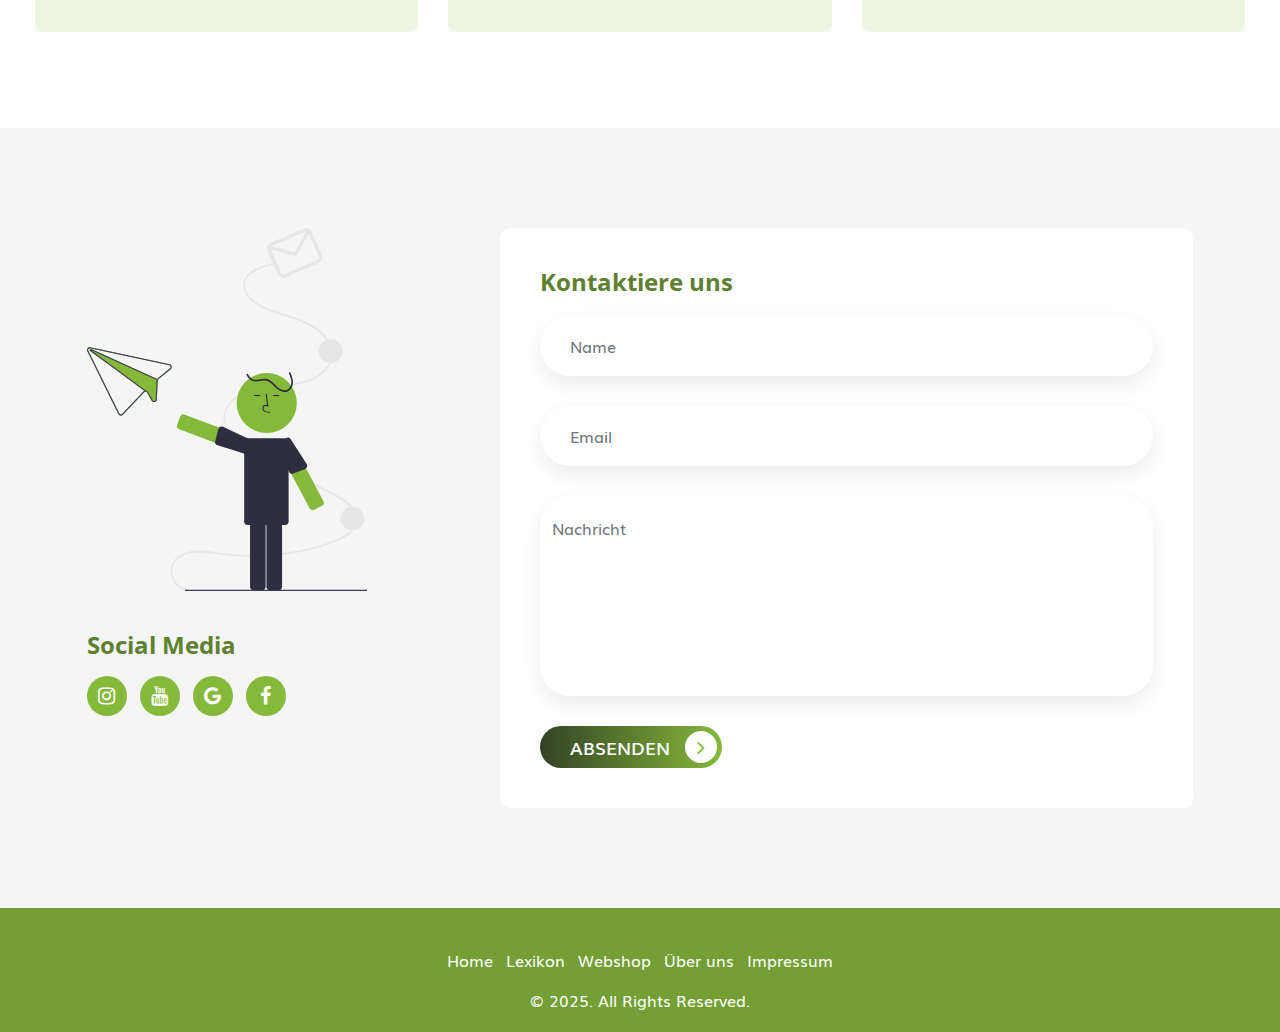
<file: webshop.html>
<!doctype html>

<html lang="de">

<head>
    <!-- Required meta tags -->
    <meta charset="utf-8">
    <meta name="viewport" content="width=device-width, initial-scale=1, shrink-to-fit=no">

    <!-- awesone fonts css-->
    <link href="css/font-awesome.css" rel="stylesheet" type="text/css">
    <!-- owl carousel css-->
    <link rel="stylesheet" href="owl-carousel/assets/owl.carousel.min.css" type="text/css">
    <!-- Bootstrap CSS -->
    <link rel="stylesheet" href="css/bootstrap.min.css">
    <!-- custom CSS -->
    <link rel="stylesheet" href="css/style.css">
    <link rel="stylesheet" href="css/media.css">
    <title>Product Overview</title>
    <style>

    </style>
</head>

<body>

    <!-- header start  -->

    <nav class="navbar navbar-expand-lg navbar-light bg-light bg-transparent py-0 pr-sm-0 pr-3" id="gtco-main-nav">
        <div class="container">
            <a href="/" style="display: flex; align-items: center; text-decoration: none;">
                <img src="images/cuba_logo.png" alt="Logo" style="width: 100px; height: 100px; object-fit: contain; margin: 20px;">
            </a>
            <button class="navbar-toggler" data-target="#my-nav" onclick="myFunction(this)" data-toggle="collapse"><span
            class="bar1"></span> <span class="bar2"></span> <span
            class="bar3"></span></button>
            <div id="my-nav" class="collapse navbar-collapse">
                <ul class="navbar-nav mr-auto" style="margin-left: 50px;">
                    <li class="nav-item"><a class="nav-link" href="index.html">Home</a></li>
                    <li class="nav-item"><a class="nav-link" href="lexikon.html">Lexikon</a></li>
                    <li class="nav-item"><a class="nav-link" href="us.html">Über
                uns</a></li>
                    <li class="nav-item"><a class="nav-link" href="impressum.html">Impressum</a></li>

                </ul>
                <form class="form-inline my-2 my-lg-0">
                    <a href="webshop.html" class="btn btn-outline-dark my-2 my-sm-0 mr-3 text-uppercase">Webshop</a>
                </form>
            </div>
        </div>
    </nav>

    <!-- header end  -->

    <!-- breadcrumb start  -->

    <section class="breadcrumb-tr">
        <div class="container">
            <h1>All Products</h1>
            <p class="mb-0"> Home / All Products</p>
        </div>
    </section>

    <!-- breadcrumb end  -->

    <!-- all products start  -->

    <section class="all-products-tr">
        <div class="container">
            <div class="row justify-content-center">
                <div class="col-lg-4 col-sm-6">
                    <div class="single-product-tr my-3">
                        <div class="product-img-tr">
                            <img src="images/product-tr.png" class="img-fluid w-100" alt>
                        </div>
                        <div class="product-desc-tr">
                            <a style="text-decoration: none!important;" href="product-details.html">
                                <h2>Lorem, ipsum dolor.</h2>
                            </a>
                            <p>
                                Lorem ipsum dolor sit amet consectetur adipisicing elit. Quis aut soluta sed tenetur illum asperiores?
                            </p>
                            <div class="mt-4">
                                <a class="read-more-btn-tr" href="product-details.html">Read
                    More</a>
                            </div>
                        </div>
                    </div>
                </div>
                <div class="col-lg-4 col-sm-6">
                    <div class="single-product-tr my-3">
                        <div class="product-img-tr">
                            <img src="images/product-tr.png" class="img-fluid w-100" alt>
                        </div>
                        <div class="product-desc-tr">
                            <a style="text-decoration: none!important;" href="product-details.html">
                                <h2>Lorem, ipsum dolor.</h2>
                            </a>
                            <p>
                                Lorem ipsum dolor sit amet consectetur adipisicing elit. Quis aut soluta sed tenetur illum asperiores?
                            </p>
                            <div class="mt-4">
                                <a class="read-more-btn-tr" href="product-details.html">Read
                    More</a>
                            </div>
                        </div>
                    </div>
                </div>
                <div class="col-lg-4 col-sm-6">
                    <div class="single-product-tr my-3">
                        <div class="product-img-tr">
                            <img src="images/product-tr.png" class="img-fluid w-100" alt>
                        </div>
                        <div class="product-desc-tr">
                            <a style="text-decoration: none!important;" href="product-details.html">
                                <h2>Lorem, ipsum dolor.</h2>
                            </a>
                            <p>
                                Lorem ipsum dolor sit amet consectetur adipisicing elit. Quis aut soluta sed tenetur illum asperiores?
                            </p>
                            <div class="mt-4">
                                <a class="read-more-btn-tr" href="product-details.html">Read
                    More</a>
                            </div>
                        </div>
                    </div>
                </div>
                <div class="col-lg-4 col-sm-6">
                    <div class="single-product-tr my-3">
                        <div class="product-img-tr">
                            <img src="images/product-tr.png" class="img-fluid w-100" alt>
                        </div>
                        <div class="product-desc-tr">
                            <a style="text-decoration: none!important;" href="product-details.html">
                                <h2>Lorem, ipsum dolor.</h2>
                            </a>
                            <p>
                                Lorem ipsum dolor sit amet consectetur adipisicing elit. Quis aut soluta sed tenetur illum asperiores?
                            </p>
                            <div class="mt-4">
                                <a class="read-more-btn-tr" href="product-details.html">Read
                    More</a>
                            </div>
                        </div>
                    </div>
                </div>
                <div class="col-lg-4 col-sm-6">
                    <div class="single-product-tr my-3">
                        <div class="product-img-tr">
                            <img src="images/product-tr.png" class="img-fluid w-100" alt>
                        </div>
                        <div class="product-desc-tr">
                            <a style="text-decoration: none!important;" href="product-details.html">
                                <h2>Lorem, ipsum dolor.</h2>
                            </a>
                            <p>
                                Lorem ipsum dolor sit amet consectetur adipisicing elit. Quis aut soluta sed tenetur illum asperiores?
                            </p>
                            <div class="mt-4">
                                <a class="read-more-btn-tr" href="product-details.html">Read
                    More</a>
                            </div>
                        </div>
                    </div>
                </div>
                <div class="col-lg-4 col-sm-6">
                    <div class="single-product-tr my-3">
                        <div class="product-img-tr">
                            <img src="images/product-tr.png" class="img-fluid w-100" alt>
                        </div>
                        <div class="product-desc-tr">
                            <a style="text-decoration: none!important;" href="product-details.html">
                                <h2>Lorem, ipsum dolor.</h2>
                            </a>
                            <p>
                                Lorem ipsum dolor sit amet consectetur adipisicing elit. Quis aut soluta sed tenetur illum asperiores?
                            </p>
                            <div class="mt-4">
                                <a class="read-more-btn-tr" href="product-details.html">Read
                    More</a>
                            </div>
                        </div>
                    </div>
                </div>
                <div class="col-lg-4 col-sm-6">
                    <div class="single-product-tr my-3">
                        <div class="product-img-tr">
                            <img src="images/product-tr.png" class="img-fluid w-100" alt>
                        </div>
                        <div class="product-desc-tr">
                            <a style="text-decoration: none!important;" href="product-details.html">
                                <h2>Lorem, ipsum dolor.</h2>
                            </a>
                            <p>
                                Lorem ipsum dolor sit amet consectetur adipisicing elit. Quis aut soluta sed tenetur illum asperiores?
                            </p>
                            <div class="mt-4">
                                <a class="read-more-btn-tr" href="product-details.html">Read
                    More</a>
                            </div>
                        </div>
                    </div>
                </div>
                <div class="col-lg-4 col-sm-6">
                    <div class="single-product-tr my-3">
                        <div class="product-img-tr">
                            <img src="images/product-tr.png" class="img-fluid w-100" alt>
                        </div>
                        <div class="product-desc-tr">
                            <a style="text-decoration: none!important;" href="product-details.html">
                                <h2>Lorem, ipsum dolor.</h2>
                            </a>
                            <p>
                                Lorem ipsum dolor sit amet consectetur adipisicing elit. Quis aut soluta sed tenetur illum asperiores?
                            </p>
                            <div class="mt-4">
                                <a class="read-more-btn-tr" href="product-details.html">Read
                    More</a>
                            </div>
                        </div>
                    </div>
                </div>
                <div class="col-lg-4 col-sm-6">
                    <div class="single-product-tr my-3">
                        <div class="product-img-tr">
                            <img src="images/product-tr.png" class="img-fluid w-100" alt>
                        </div>
                        <div class="product-desc-tr">
                            <a style="text-decoration: none!important;" href="product-details.html">
                                <h2>Lorem, ipsum dolor.</h2>
                            </a>
                            <p>
                                Lorem ipsum dolor sit amet consectetur adipisicing elit. Quis aut soluta sed tenetur illum asperiores?
                            </p>
                            <div class="mt-4">
                                <a class="read-more-btn-tr" href="product-details.html">Read
                    More</a>
                            </div>
                        </div>
                    </div>
                </div>
                <div class="col-lg-4 col-sm-6">
                    <div class="single-product-tr my-3">
                        <div class="product-img-tr">
                            <img src="images/product-tr.png" class="img-fluid w-100" alt>
                        </div>
                        <div class="product-desc-tr">
                            <a style="text-decoration: none!important;" href="product-details.html">
                                <h2>Lorem, ipsum dolor.</h2>
                            </a>
                            <p>
                                Lorem ipsum dolor sit amet consectetur adipisicing elit. Quis aut soluta sed tenetur illum asperiores?
                            </p>
                            <div class="mt-4">
                                <a class="read-more-btn-tr" href="product-details.html">Read
                    More</a>
                            </div>
                        </div>
                    </div>
                </div>
                <div class="col-lg-4 col-sm-6">
                    <div class="single-product-tr my-3">
                        <div class="product-img-tr">
                            <img src="images/product-tr.png" class="img-fluid w-100" alt>
                        </div>
                        <div class="product-desc-tr">
                            <a style="text-decoration: none!important;" href="product-details.html">
                                <h2>Lorem, ipsum dolor.</h2>
                            </a>
                            <p>
                                Lorem ipsum dolor sit amet consectetur adipisicing elit. Quis aut soluta sed tenetur illum asperiores?
                            </p>
                            <div class="mt-4">
                                <a class="read-more-btn-tr" href="product-details.html">Read
                    More</a>
                            </div>
                        </div>
                    </div>
                </div>
                <div class="col-lg-4 col-sm-6">
                    <div class="single-product-tr my-3">
                        <div class="product-img-tr">
                            <img src="images/product-tr.png" class="img-fluid w-100" alt>
                        </div>
                        <div class="product-desc-tr">
                            <a style="text-decoration: none!important;" href="product-details.html">
                                <h2>Lorem, ipsum dolor.</h2>
                            </a>
                            <p>
                                Lorem ipsum dolor sit amet consectetur adipisicing elit. Quis aut soluta sed tenetur illum asperiores?
                            </p>
                            <div class="mt-4">
                                <a class="read-more-btn-tr" href="product-details.html">Read More</a>
                            </div>
                        </div>
                    </div>
                </div>

            </div>
        </div>
    </section>

    <!-- all products end  -->

    <!-- contact start  -->

    <section class="contact-tr">
        <div class="container">
            <div class="row justify-content-xl-around">
                <div class="col-xl-3 col-lg-5 col-md-4 col-sm-8">
                    <img src="images/cta.svg" class="img-fluid w-100" alt>
                    <div>
                        <h2>Social Media</h2>
                        <ul class="social-media-tr list-unstyled list-inline mb-0 mt-3">
                            <li class="list-inline-item"><a href="#"><i
                      class="fa fa-instagram"
                      aria-hidden="true"></i></a></li>
                            <li class="list-inline-item"><a href="#"><i
                      class="fa fa-youtube"
                      aria-hidden="true"></i></a></li>
                            <li class="list-inline-item"><a href="#"><i
                      class="fa fa-google"
                      aria-hidden="true"></i></a></li>
                            <li class="list-inline-item"><a href="#"><i
                      class="fa fa-facebook"
                      aria-hidden="true"></i></a></li>
                        </ul>
                    </div>
                </div>
                <div class="col-lg-7 col-md-8">
                    <div class="form-wrapper-cc mt-md-0 mt-5">
                        <form action id="contact">
                            <h1>Kontaktiere uns</h1>
                            <input type="text" class="form-control" placeholder="Name">
                            <input type="email" class="form-control" placeholder="Email">
                            <textarea class="form-control" placeholder="Nachricht"></textarea>
                            <a href="#" class="submit-button">Absenden<i
                  class="fa fa-angle-right" aria-hidden="true"></i></a>
                        </form>
                    </div>
                </div>
            </div>
        </div>
    </section>

    <!-- contact end  -->

    <!-- footer start  -->

    <footer class="text-center footer-cc">
        <div class="container">
            <ul class="list-unstyled list-inline">
                <li class="list-inline-item"><a href="index.html">Home</a></li>
                <li class="list-inline-item"><a href="lexikon.html">Lexikon</a></li>
                <li class="list-inline-item"><a href="webshop.html">Webshop</a></li>
                <li class="list-inline-item"><a href="us.html">Über uns</a></li>
                <li class="list-inline-item"><a href="impressum.html">Impressum</a></li>
            </ul>
            <p>&copy; 2025. All Rights Reserved. </p>
        </div>
    </footer>

    <!-- footer end  -->

    <!-- jQuery first, then Popper.js, then Bootstrap JS -->
    <script src="js/jquery-3.3.1.slim.min.js"></script>
    <script src="js/popper.min.js"></script>
    <script src="js/bootstrap.min.js"></script>
    <!-- owl carousel js-->
    <script src="owl-carousel/owl.carousel.min.js"></script>
    <script src="js/main.js"></script>

</body>

</html>
</file>
<file: css/style.css>
@font-face {
    font-family: "OpenSans-Bold";
    src: url(../fonts/OpenSans-Bold.ttf);
}

@font-face {
    font-family: "OpenSans-Regular";
    src: url(../fonts/OpenSans-Regular.ttf);
}

@font-face {
    font-family: "OpenSans-Semibold";
    src: url(../fonts/OpenSans-Semibold.ttf);
}

@font-face {
    font-family: "Muli";
    src: url(../fonts/Muli.ttf);
}

@font-face {
    font-family: "MuliBold";
    src: url(../fonts/MuliBold.ttf);
}

@font-face {
    font-family: "MuliLight";
    src: url(../fonts/MuliLight.ttf);
}

@font-face {
    font-family: "MuliSemibold";
    src: url(../fonts/MuliSemibold.ttf);
}

p {
    font-family: "Muli";
    color: #313131;
    font-size: 18px;
}

body {
    overflow: hidden;
    overflow-y: auto;
    font-family: "Muli";
}

.faq-item {
    background: white;
    border-radius: 8px;
    margin-bottom: 1rem;
    overflow: hidden;
    box-shadow: 3px 7px 5px rgba(0, 0, 0, 0.3);
    transition: all 0.3s ease;
    cursor: pointer;
    opacity: 0.8;
}

.faq-item:hover {
    opacity: 1;
}

.faq-question {
    padding: 1rem;
    font-weight: bold;
    background: -webkit-linear-gradient(left, #334325, #85b93a);
    background: -ms-linear-gradient(left, #334325, #85b93a);
    background: -moz-linear-gradient(left, #334325, #85b93a);
    background: linear-gradient(-220deg, #334325, #85b93a);
    color: white;
}

.faq-answer {
    max-height: 0;
    overflow: hidden;
    padding: 0 1rem;
    background: white;
    transition: max-height 0.4s ease, padding 0.3s ease;
}

.faq-item.active .faq-answer {
    max-height: 500px;
    padding: 1rem;
}

.bud-banner {
    max-width: 90% !important;
    border-radius: 100% !important;
    margin-top: 0px !important;
    margin-right: -150px !important;
}

.cuba-banner {
    max-width: 80% !important;
    border-radius: 100% !important;
    margin-left: -150px !important;
}

@media (min-width: 1200px) {
    .container {
        max-width: 1240px;
    }
}

#gtco-main-nav {
    padding: 20px 0;
}

#gtco-main-nav .navbar-brand {
    font-size: 36px;
    font-family: "MuliSemibold";
    text-transform: uppercase;
    background: -webkit-linear-gradient(left, #1d3ede, #01e6f8);
    background: -ms-linear-gradient(left, #1d3ede, #01e6f8);
    background: -moz-linear-gradient(left, #1d3ede, #01e6f8);
    background: -o-linear-gradient(left, #1d3ede, #01e6f8);
    -webkit-background-clip: text;
    -ms-background-clip: text;
    -o-background-clip: text;
    -webkit-text-fill-color: transparent;
    -ms-text-fill-color: transparent;
    -o-text-fill-color: transparent;
}

#gtco-main-nav .bar1,
#gtco-main-nav .bar2,
#gtco-main-nav .bar3 {
    width: 25px;
    height: 2px;
    background-color: #fff;
    margin: 5px 0;
    transition: 0.4s;
    display: block;
    position: relative;
}

#gtco-main-nav .change .bar1 {
    -webkit-transform: rotate(-42deg) translate(-2px, 6px);
    transform: rotate(-42deg) translate(-2px, 6px);
}

#gtco-main-nav .change .bar2 {
    opacity: 0;
}

#gtco-main-nav .change .bar3 {
    -webkit-transform: rotate(46deg) translate(-4px, -8px);
    transform: rotate(46deg) translate(-4px, -8px);
}

#gtco-main-nav .navbar-nav li a {
    font-family: "Muli";
    font-size: 18px;
    color: #313131;
    padding: 5px 15px !important;
    text-transform: uppercase;
}

#gtco-main-nav form a {
    font-family: "MuliSemibold";
    font-size: 18px;
    color: #fff;
    padding: 5px 25px;
    border-radius: 20px;
    border-width: 2px;
}

#gtco-main-nav form a.btn-info {
    background: #01e6f8;
    border-color: #01e6f8;
}

#gtco-main-nav form a.btn-outline-dark {
    border-color: #fff;
    background-color: transparent;
}

@media (max-width: 991px) {
    #gtco-main-nav form a.btn-outline-dark {
        border-color: #739F35;
        color: #333;
    }
}

#gtco-main-nav::after {
    position: absolute;
    content: "";
    height: 600px;
    width: 900px;
    background-image: -webkit-linear-gradient(-220deg, #334325, #85b93a);
    background-image: -moz-linear-gradient(-220deg, #334325, #85b93a);
    background-image: -ms-linear-gradient(-220deg, #334325, #85b93a);
    background-image: -o-linear-gradient(-220deg, #334325, #85b93a);
    background-image: linear-gradient(-220deg, #334325, #85b93a);
    left: 49.5%;
    top: -50px;
    z-index: -1;
    border-radius: 50% 0 50% 50%;
}

@media (max-width: 1400px) {
    #gtco-main-nav::after {
        height: 550px;
        width: 800px;
    }
}

@media (max-width: 1199px) {
    #gtco-main-nav::after {
        width: 700px;
    }
}

@media (max-width: 991px) {
    #gtco-main-nav::after {
        width: 55%;
        left: auto;
        right: 0;
    }
}

@media (max-width: 600px) {
    #gtco-main-nav::after {
        width: 100%;
        height: 400px;
    }
}

#gtco-main-nav::before {
    position: absolute;
    content: "";
    height: 590px;
    width: 930px;
    background-image: -webkit-linear-gradient(to right, #3131310d, #495057);
    background-image: -moz-linear-gradient(to right, #3131310d, #495057);
    background-image: -ms-linear-gradient(to right, #3131310d, #495057);
    background-image: -o-linear-gradient(to right, #3131310d, #495057);
    background-image: linear-gradient(to right, #3131310d, #495057);
    left: 47.5%;
    top: -25px;
    z-index: -1;
    border-radius: 50% 0 50% 50%;
}

@media (max-width: 1400px) {
    #gtco-main-nav::before {
        height: 540px;
        width: 810px;
    }
}

@media (max-width: 1199px) {
    #gtco-main-nav::before {
        width: 710px;
    }
}

@media (max-width: 991px) {
    #gtco-main-nav::before {
        width: 55%;
        left: auto;
        right: 0;
    }
}

@media (max-width: 600px) {
    #gtco-main-nav::before {
        width: 100%;
        height: 390px;
    }
}

.gtco-banner-area a,
.gtco-feature a,
.gtco-features a,
.gtco-news .owl-carousel .card a,
#gtco-footer .submit-button {
    background-image: -moz-linear-gradient(0deg, #334325 0%, #85b93a 100%);
    background-image: -webkit-linear-gradient(0deg, #334325 0%, #85b93a 100%);
    background-image: -ms-linear-gradient(0deg, #334325 0%, #85b93a 100%);
    font-size: 18px;
    font-family: "MuliSemibold";
    color: #fff;
    border-radius: 50px;
    padding: 5px 30px;
    display: inline-block;
    text-transform: uppercase;
    padding-right: 5px;
    text-decoration: none !important;
}

.gtco-banner-area a .fa,
.gtco-feature a .fa,
.gtco-features a .fa,
.gtco-news .owl-carousel .card a .fa,
#gtco-footer .submit-button .fa {
    background: #fff;
    border-radius: 50%;
    height: 32px;
    width: 32px;
    color: #85b93a;
    font-size: 22px;
    text-align: center;
    padding-top: 5px;
    margin-left: 15px;
}

.gtco-feature h2 {
    font-family: "MuliBold";
    font-weight: 600;
    color: #739F35;
    font-size: 36px;
    margin-bottom: 20px;
}

.gtco-feature h3 {
    font-family: "MuliBold";
    font-weight: 500;
    color: #000;
    font-size: 26px;
    margin-bottom: 20px;
}

.card {
    border: none;
    background: transparent;
}

.gtco-banner-area {
    margin-top: 20px;
    /* min-height: 500px; */
}

.gtco-banner-area h1 {
    font-family: "MuliLight";
    font-size: 48px;
    color: #000000;
    max-width: 500px;
    margin-top: 70px;
}

.gtco-banner-area h1 span {
    font-family: "MuliBold";
    font-weight: 700;
}

@media (max-width: 1199px) {
    .gtco-banner-area h1 {
        margin-top: 30px;
        font-size: 34px;
    }
}

.gtco-banner-area p {
    max-width: 450px;
    margin: 20px 0;
    margin-bottom: 40px;
}

.gtco-banner-area a {
    display: inline;
    padding: 10px 30px;
    padding-right: 5px;
}

.gtco-banner-area .col-md-6 .card .card-img-top {
    max-width: 430px;
    margin: 0 auto;
    margin-top: -300px;
    margin-right: 0;
}

@media (max-width: 1400px) {
    .gtco-banner-area .col-md-6 .card .card-img-top {
        max-width: 400px;
        margin-top: -200px;
        margin-right: auto;
    }
    .cuba-banner {
        margin-left: -80px !important;
    }
}

@media (max-width: 1199px) {
    .gtco-banner-area .col-md-6 .card .card-img-top {
        max-width: 350px;
    }
}

@media (max-width: 768px) {
    .gtco-banner-area .col-md-6 .card .card-img-top {
        margin-top: -300px;
    }
    .cuba-banner {
        margin-left: -60px !important;
        margin-top: -100px;
    }
}

.gtco-feature {
    margin-top: 70px;
}

.gtco-feature .card .back-bg {
    margin-left: -30px !important;
    margin-top: -20px;
}

.gtco-feature .card svg {
    display: block;
    margin-left: auto;
    margin-right: auto;
}

.gtco-feature .card svg.defs {
    position: absolute;
    width: 0;
    height: 0;
}

.gtco-feature .card .squircle {
    width: 100%;
    height: 450px;
    background: url(../images/learn-img.jpg) center/cover, #aaa;
    clip-path: url(#clip-path);
    background-position-x: -50px;
}

.gtco-feature p small {
    font-size: 16px;
}

.gtco-feature a {
    margin-top: 20px;
    display: inline-block;
}

.gtco-features {
    margin-top: 100px;
}

.gtco-features svg {
    position: absolute;
    margin-left: -100px;
    margin-top: 100px;
}

@media (max-width: 767px) {
    .gtco-features svg {
        margin: 0 auto;
        margin-top: 200px;
    }
}

.gtco-features h2 {
    font-size: 32px;
    font-weight: 700;
    color: #739F35;
}

@media (max-width: 991px) {
    .gtco-features h2 {
        margin-top: 0;
    }
}

.gtco-features .col-lg-4 p {
    max-width: 320px;
    margin-bottom: 30px;
}

.gtco-features .col-lg-8 {
    padding: 10px 100px;
}

@media (max-width: 767px) {
    .gtco-features .col-lg-8 {
        padding: 10px 0;
    }
}

.gtco-features .col-lg-8 .row .col:first-child {
    margin-top: 150px;
}

@media (max-width: 600px) {
    .gtco-features .col-lg-8 .row .col:first-child {
        margin-top: 50px;
    }
}

@media (max-width: 600px) {
    .gtco-features .col-lg-8 .col {
        flex: 0 0 100%;
        max-width: 100%;
    }
}

.gtco-features .col-lg-8 .card {
    background: #fff;
    margin: 30px 5px;
    padding: 20px 10px;
    border-radius: 20px;
    box-shadow: 0 15px 40px 0 rgba(0, 0, 0, 0.08);
}

.gtco-features .col-lg-8 .card .oval {
    background: linear-gradient(to right, #f1f6fd, #f0fbfe);
    padding: 10px;
    width: 150px;
    border-radius: 50%;
    margin: auto;
    transform: rotate(20deg);
    margin-top: 20px;
}

.gtco-features .col-lg-8 .card .card-img-top {
    max-width: 0.8in;
    margin: 0 auto;
    transform: rotate(-20deg);
}

.gtco-features .col-lg-8 .card h3 {
    font-family: "Muli";
    font-size: 24px;
    color: #85b93a;
}

.gtco-features .col-lg-8 .card p {
    font-size: 16px;
}

.gtco-numbers-block {
    margin: 100px auto;
    margin-top: 200px;
    color: #fff;
}

@media (max-width: 600px) {
    .gtco-numbers-block {
        margin-top: 100px;
    }
}

@media (max-width: 1299px) {
    .gtco-numbers-block .row {
        max-width: 1000px;
        margin: 0 auto;
    }
}

@media (max-width: 767px) {
    .gtco-numbers-block .row .col-3 {
        padding: 0;
    }
}

.gtco-numbers-block #custom-map::before {
    position: absolute;
    content: "";
    height: 100px;
    width: 100%;
    border: 2px solid red;
}

.gtco-numbers-block svg {
    margin-top: -100px;
    position: absolute;
    left: 0;
    max-width: 1500px;
    right: 0;
    margin-left: auto;
    margin-right: auto;
}

@media (max-width: 1299px) {
    .gtco-numbers-block svg {
        margin-top: -90px;
    }
}

@media (max-width: 1199px) {
    .gtco-numbers-block svg {
        margin-top: -60px;
    }
}

@media (max-width: 991px) {
    .gtco-numbers-block svg {
        margin-top: -40px;
    }
}

@media (max-width: 650px) {
    .gtco-numbers-block svg {
        margin-top: -20px;
    }
}

@media (max-width: 600px) {
    .gtco-numbers-block svg {
        margin-top: -10px;
    }
}

.gtco-numbers-block h5 {
    font-family: "MuliBold";
    font-size: 60px;
}

@media (max-width: 1299px) {
    .gtco-numbers-block h5 {
        font-size: 48px;
    }
}

@media (max-width: 767px) {
    .gtco-numbers-block h5 {
        font-size: 24px;
    }
}

@media (max-width: 600px) {
    .gtco-numbers-block h5 {
        margin: 0;
        font-size: 18px;
    }
}

.gtco-numbers-block p {
    font-family: "MuliSemibold";
    font-size: 24px;
    color: #fff;
}

@media (max-width: 1299px) {
    .gtco-numbers-block p {
        font-size: 18px;
    }
}

@media (max-width: 991px) {
    .gtco-numbers-block p {
        font-size: 16px;
    }
}

@media (max-width: 991px) {
    .gtco-numbers-block p {
        font-size: 16px;
    }
}

@media (max-width: 600px) {
    .gtco-numbers-block p {
        line-height: 1.1;
    }
}

@media (max-width: 500px) {
    .gtco-numbers-block p {
        font-size: 8px;
    }
}

.gtco-testimonials {
    position: relative;
    margin-top: 200px;
}

@media (max-width: 767px) {
    .gtco-testimonials {
        margin-top: 100px;
    }
}

.gtco-testimonials h2 {
    font-family: "Muli";
    font-size: 36px;
    text-align: center;
    color: #333333;
    margin-bottom: 100px;
}

.gtco-testimonials .owl-stage-outer {
    padding-bottom: 30px;
}

.gtco-testimonials .owl-nav {
    display: none;
}

.gtco-testimonials .owl-dots {
    text-align: center;
}

.gtco-testimonials .owl-dots span {
    position: relative;
    height: 10px;
    width: 10px;
    border-radius: 50%;
    display: block;
    background: #fff;
    border: 2px solid #01e6f8;
    margin: 0 5px;
}

.gtco-testimonials .owl-dots .active {
    box-shadow: none;
}

.gtco-testimonials .owl-dots .active span {
    background: #01e6f8;
    box-shadow: none;
    height: 12px;
    width: 12px;
    margin-bottom: -1px;
}

.gtco-testimonials .card {
    background: #fff;
    box-shadow: 0 15px 40px 0 rgba(0, 0, 0, 0.08);
    margin: 0 30px;
    padding: 0 20px;
    border-radius: 50px;
}

.gtco-testimonials .card .card-img-top {
    max-width: 100px;
    border-radius: 50%;
    margin: 0 auto;
    border: 5px solid #1d3ede;
    width: 100px;
    height: 100px;
}

.gtco-testimonials .card h5 {
    color: #1d3ede;
    font-size: 21px;
    line-height: 1.3;
    font-family: "Muli";
}

.gtco-testimonials .card h5 span {
    font-size: 18px;
    color: #313131;
    font-family: "Muli";
}

.gtco-testimonials .card p {
    font-size: 18px;
}

.gtco-testimonials .active {
    opacity: 0.5;
    transition: all 0.3s;
}

.gtco-testimonials .center {
    opacity: 1;
}

.gtco-testimonials .center h5 {
    font-size: 24px;
}

.gtco-testimonials .center h5 span {
    font-size: 20px;
}

.gtco-testimonials .center p {
    font-size: 20px;
}

.gtco-testimonials .center .card-img-top {
    max-width: 100%;
    height: 120px;
    width: 120px;
}

.gtco-features-list {
    margin-top: 100px;
}

.gtco-features-list .media {
    margin: 20px 0;
}

.gtco-features-list .oval {
    border-radius: 50%;
    background-color: white;
    box-shadow: 0 10px 50px 0 rgba(0, 0, 0, 0.1);
    padding: 15px;
    height: 60px;
    width: 60px;
}

.gtco-features-list .oval .align-self-start {
    width: 100%;
    padding: 3px;
}

.gtco-features-list .media-body {
    font-family: "Muli";
    font-size: 16px;
    color: #313131;
    padding-right: 20px;
}

.gtco-features-list .media-body h5 {
    font-family: "MuliSemibold";
    margin-bottom: 20px !important;
    font-size: 22px;
}

.gtco-logo-area {
    margin: 50px auto;
}

.gtco-logo-area .col .img-fluid {
    max-height: 32px;
}

@media (max-width: 600px) {
    .gtco-logo-area .col {
        flex: 0 0 50%;
        max-width: 50%;
        margin: 20px 0;
    }
}

.gtco-news {
    background: #fcfcfc;
    padding: 50px 0;
    margin: 100px auto;
}

.gtco-news h2 {
    font-size: 36px;
    font-weight: "Lato-Medium";
    text-align: center;
    margin-bottom: 50px;
}

.gtco-news .owl-carousel .owl-nav {
    display: block !important;
    position: absolute;
    top: 25%;
    width: 100%;
}

@media (max-width: 600px) {
    .gtco-news .owl-carousel .owl-nav {
        display: none !important;
    }
}

.gtco-news .owl-carousel .owl-nav .owl-prev,
.gtco-news .owl-carousel .owl-nav .owl-next {
    font-size: 120px;
    color: #313131;
    position: absolute;
}

.gtco-news .owl-carousel .owl-nav .owl-prev {
    left: -50px;
}

.gtco-news .owl-carousel .owl-nav .owl-next {
    right: -50px;
}

.gtco-news .owl-carousel .card {
    padding: 0 25px;
}

.gtco-news .owl-carousel .card .card-img-top {
    border-radius: 40px;
    box-shadow: 0 10px 20px 0 rgba(0, 0, 0, 0.08);
}

.gtco-news .owl-carousel .card h5 {
    font-family: "Muli";
    font-size: 22px;
    color: #333333;
    margin-bottom: 20px;
}

@media (max-width: 767px) {
    .gtco-news .owl-carousel .card h5 {
        font-size: 18px;
    }
}

.gtco-news .owl-carousel .card p {
    font-size: 17px;
}

@media (max-width: 767px) {
    .gtco-news .owl-carousel .card p {
        font-size: 15px;
    }
}

.gtco-news .owl-carousel .card a {
    padding-top: 3px !important;
    padding-bottom: 3px !important;
}

#gtco-footer {
    padding-bottom: 20px;
}

#gtco-footer h4 {
    font-family: "Muli";
    font-size: 24px;
    color: #85b93a;
    margin-bottom: 30px;
}

#gtco-footer input,
#gtco-footer textarea {
    background-color: white;
    box-shadow: 0 8px 20px 0 rgba(0, 0, 0, 0.08);
    border-radius: 50px;
    max-width: 450px;
    width: 100%;
    height: 60px;
    border: none;
    margin-bottom: 30px;
    padding-left: 30px;
    color: #000;
}

#gtco-footer input::-webkit-input-placeholder,
#gtco-footer input::-moz-placeholder,
#gtco-footer input:-ms-input-placeholder,
#gtco-footer input:-moz-placeholder,
#gtco-footer textarea::-webkit-input-placeholder,
#gtco-footer textarea::-moz-placeholder,
#gtco-footer textarea:-ms-input-placeholder,
#gtco-footer textarea:-moz-placeholder {
    color: #999999;
    font-family: "Muli";
    font-size: 18px;
}

#gtco-footer textarea {
    min-height: 200px;
    border-radius: 30px;
    padding-top: 20px;
    padding-right: 20px;
    resize: none;
}

#gtco-footer .company-nav,
#gtco-footer .services-nav {
    font-family: "Muli";
    font-size: 20px;
}

#gtco-footer .company-nav a,
#gtco-footer .services-nav a {
    color: #313131;
    margin: 0;
    padding: 0;
}

#gtco-footer .follow-us-nav a {
    padding: 0 10px;
    color: #313131;
}

@media (max-width: 385px) {
    #gtco-footer .follow-us-nav a {
        padding-right: 0;
    }
}

#gtco-footer .follow-us-nav a .fa {
    font-size: 24px;
}

#gtco-footer .col-12 {
    margin-top: 90px;
}

#gtco-footer .col-12 p {
    font-family: "Muli";
    font-size: 18px;
    color: #999999;
}

@media (max-width: 991px) {
    #gtco-footer .col-12 {
        margin-top: 20px;
    }
}

@media (max-width: 991px) {
    #gtco-footer .col-lg-6 {
        margin-bottom: 50px;
    }
}


/* CSS for index page by Tanjil Rahman, all the classnames end with (tr)  */

.youtube-cc {
    width: 100%;
    height: 500px;
}


/* CSS for WebSHOP Pages by Tanjil Rahman, all the classnames end with (tr) */


/* Products overview page start  */

.breadcrumb-tr {
    padding: 60px 0;
    background-color: #f1f1f1;
    text-align: center;
}

.breadcrumb-tr h1 {
    font-family: "OpenSans-Bold";
    font-size: 26px;
    color: #5E8030;
    text-transform: uppercase;
}

.breadcrumb-tr p {
    color: #495057;
    font-size: 14px;
    text-transform: uppercase;
    letter-spacing: 4px;
    font-family: "MuliBold";
}

.all-products-tr {
    padding: 80px 0;
}

.single-product-tr {
    background-color: #84b93a17;
    border-radius: 10px;
}

.product-img-tr {
    padding: 30px 30px;
}

.product-desc-tr {
    padding: 25px 20px 40px;
    background-color: #84b93a10;
}

.product-desc-tr h2 {
    font-family: "OpenSans-Bold";
    font-size: 24px;
    color: #5E8030;
    font-weight: 700;
}

.product-desc-tr p {
    font-weight: 400;
    font-size: 16px;
    margin-bottom: 0;
}

.read-more-btn-tr {
    background-color: #85b93a;
    color: #fff !important;
    padding: 5px 26px 7px;
    border-radius: 30px;
    font-weight: 500;
    text-decoration: none;
    transition: 0.3s;
}

.read-more-btn-tr:hover {
    text-decoration: none;
    background-color: #405628;
}

.contact-tr {
    padding: 100px 0;
    background-color: #f5f5f5;
}

.contact-tr h1 {
    margin-bottom: 20px;
    font-family: "OpenSans-Bold";
    font-size: 24px;
    color: #5E8030;
    font-weight: 700;
}

.form-wrapper-cc {
    padding: 40px;
    border-radius: 10px;
    background-color: #fff;
}

.contact-tr h2 {
    margin-top: 40px;
    margin-bottom: 10px;
    font-family: "OpenSans-Bold";
    font-size: 24px;
    color: #5E8030;
    font-weight: 700;
}

.contact-tr input,
textarea {
    background-color: white;
    box-shadow: 0 8px 20px 0 rgba(0, 0, 0, 0.08);
    border-radius: 50px;
    width: 100%;
    height: 60px;
    border: none;
    margin-bottom: 30px;
    padding-left: 30px;
    color: #000;
}

.contact-tr .form-control:focus {
    box-shadow: 0 8px 20px 0 rgba(0, 0, 0, 0.08);
}

.contact-tr textarea {
    min-height: 200px;
    border-radius: 30px;
    padding-top: 20px;
    padding-right: 20px;
    resize: none;
    border: 0;
}

.contact-tr .submit-button {
    background-image: -moz-linear-gradient(0deg, #334325 0%, #85b93a 100%);
    background-image: -webkit-linear-gradient(0deg, #334325 0%, #85b93a 100%);
    background-image: -ms-linear-gradient(0deg, #334325 0%, #85b93a 100%);
    font-size: 18px;
    font-family: "MuliSemibold";
    color: #fff;
    border-radius: 50px;
    padding: 5px 30px;
    display: inline-block;
    text-transform: uppercase;
    padding-right: 5px;
    text-decoration: none !important;
}

.contact-tr .submit-button .fa {
    background: #fff;
    border-radius: 50%;
    height: 32px;
    width: 32px;
    color: #85b93a;
    font-size: 22px;
    text-align: center;
    padding-top: 5px;
    margin-left: 15px;
}

.social-media-tr a {
    width: 40px;
    height: 40px;
    display: flex;
    justify-content: center;
    align-items: center;
    background-color: #85b93a;
    border-radius: 50%;
    color: #fff;
    font-size: 20px;
}


/* footer start  */

.footer-cc {
    padding: 40px 0 20px;
    background-color: #739F35;
}

.footer-cc ul li a {
    color: #fff !important;
    text-decoration: none !important;
}

.footer-cc p {
    margin-bottom: 0;
    color: #fff;
    font-weight: 500;
    font-size: 16px;
}


/* footer end  */


/* Products overview page End  */

html,
body {
    overflow-x: hidden;
}
</file>
<file: css/media.css>
/*Extra small devices (portrait phones, less than 576px)*/

@media (max-width: 575.98px) {
    /* All Product start  */
    .all-products-tr {
        padding: 50px 0;
    }
    .contact-tr {
        padding: 50px 0;
        background-color: #f5f5f5;
    }
    .form-wrapper-cc {
        padding: 20px 20px;
        border-radius: 10px;
        background-color: #fff;
    }
    /* All Product end */
    /* Product details start  */
    .single-product-tr {
        padding: 60px 0;
        background-color: #fafafa;
    }
    .product-content {
        padding: 26px 0;
    }
    .purchase-info .read-more-btn-tr {
        padding: 7px 15px 9px;
    }
    /* Product details end  */
    /* Navbar start  */
    #gtco-main-nav::after {
        display: none;
    }
    #gtco-main-nav::before {
        display: none;
    }
    .navbar-toggler {
        padding: .25rem .75rem;
        font-size: 1.25rem;
        line-height: 1;
        background-color: #85b93a;
        border: 1px solid #ffffff;
        border-radius: .25rem;
    }
    .navbar-nav {
        margin-left: 0 !important;
    }
    /* Navbar end  */
    /* banner start  */
    .gtco-banner-area h1 {
        margin-top: 20px;
        font-size: 26px;
    }
    .bud-banner {
        margin-top: 40px !important;
        margin-right: -100px !important;
    }
    .cuba-banner {
        margin-left: -45px !important;
    }
    .gtco-banner-area .col-md-6 .card .card-img-top {
        margin-top: -150px;
    }
    /* banner end  */
    /* Feature start  */
    .gtco-feature h2 {
        font-size: 30px;
    }
    .gtco-feature h3 {
        font-size: 20px;
    }
    /* Feature end   */
    .youtube-cc {
        height: auto;
    }
    .gtco-feature .card .cc-us-team-img {
        margin-left: 0px !important;
    }
}


/*Small devices (landscape phones, 576px and up)*/

@media (min-width: 576px) and (max-width: 767.98px) {
    /* All Product start  */
    .all-products-tr {
        padding: 60px 0;
    }
    .contact-tr {
        padding: 60px 0;
        background-color: #f5f5f5;
    }
    /* All Product end */
    /* Navbar start  */
    #gtco-main-nav::after {
        display: none;
    }
    #gtco-main-nav::before {
        display: none;
    }
    .navbar-toggler {
        padding: .25rem .75rem;
        font-size: 1.25rem;
        line-height: 1;
        background-color: #85b93a;
        border: 1px solid #ffffff;
        border-radius: .25rem;
    }
    .navbar-nav {
        margin-left: 0 !important;
    }
    /* Navbar End  */
    .youtube-cc {
        height: 307px;
    }
}


/*Medium devices (tablets, 768px and up)*/

@media (min-width: 768px) and (max-width: 991.98px) {
    /* All Product start  */
    .all-products-tr {
        padding: 60px 0;
    }
    .contact-tr {
        padding: 60px 0;
        background-color: #f5f5f5;
    }
    /* All Product end */
    .cuba-banner {
        margin-left: -60px !important;
    }
    .youtube-cc {
        height: 415px;
    }
    .gtco-features .col-lg-8 {
        padding: 40px;
    }
    #gtco-main-nav::after {
        width: 400px;
        height: 400px;
    }
    #gtco-main-nav::before {
        width: 400px;
        height: 400px;
    }
    .lexikon-bud-banner-tr {
        margin-right: 0px !important;
    }
}


/*Large devices (desktops, 992px and up)*/

@media (min-width: 992px) and (max-width: 1199.98px) {
    .gtco-features .col-lg-8 {
        padding: 0px;
    }
    .lexikon-bud-banner-tr {
        margin-right: 0px !important;
    }
}


/*X large devices (large desktops, 1200px and up)*/

@media (min-width: 1200px) and (max-width: 1399.98px) {
    .lexikon-bud-banner-tr {
        margin-right: 0px !important;
    }
}


/*XX Large devices (large desktops, 1400px and up)*/

@media (min-width: 1400px) {
    .lexikon-bud-banner-tr {
        margin-right: 0px !important;
    }
}
</file>
<file: css/product-details.css>
.single-product-tr {
    padding: 80px 0;
    background-color: #fafafa;
}

.card-wrapper {
    margin: 0 auto;
}

img {
    width: 100%;
    display: block;
}

.img-display {
    overflow: hidden;
}

.img-showcase {
    display: flex;
    width: 100%;
    transition: all 0.5s ease;
}

.img-showcase img {
    min-width: 100%;
}

.img-select {
    display: flex;
}

.img-item {
    margin: 0.3rem;
}

.img-item:nth-child(1),
.img-item:nth-child(2),
.img-item:nth-child(3) {
    margin-right: 0;
}

.img-item:hover {
    opacity: 0.8;
}

.product-content {
    padding: 2rem 1rem;
}

.product-title {
    font-family: "OpenSans-Bold";
    font-size: 26px;
    text-transform: capitalize;
    font-weight: 700;
    position: relative;
    color: #739F35;
}

.product-link {
    text-decoration: none;
    text-transform: uppercase;
    font-weight: 400;
    font-size: 0.9rem;
    display: inline-block;
    margin-bottom: 0.5rem;
    background: #256eff;
    color: #fff;
    padding: 0 0.3rem;
    transition: all 0.5s ease;
}

.product-link:hover {
    opacity: 0.9;
}

.product-rating {
    color: #ffc107;
}

.product-rating span {
    font-weight: 600;
    color: #252525;
}

.product-price {
    margin: 1rem 0;
    font-size: 1rem;
    font-weight: 700;
}

.product-price span {
    font-weight: 400;
}

.last-price span {
    color: #f64749;
    text-decoration: line-through;
}

.new-price span {
    color: #739F35;
    font-weight: 700;
}

.product-detail h2 {
    font-family: "OpenSans-Bold";
    text-transform: capitalize;
}

.product-detail p {
    font-weight: 400;
    font-size: 16px;
}

.product-detail ul {
    margin: 1rem 0;
    font-size: 0.9rem;
}

.product-detail ul li {
    margin: 0;
    list-style: none;
    background-size: 18px;
    padding-left: 1.7rem;
    margin: 0.4rem 0;
    font-weight: 600;
    opacity: 0.9;
}

.product-detail ul li i {
    color: #739F35;
}

.product-detail ul li span {
    font-weight: 400;
}

.purchase-info {
    margin: 20px 0;
}

.purchase-info h2 {
    font-weight: 700;
    font-size: 16px;
}

.purchase-info input,
.purchase-info .btn {
    border: 1.5px solid #ddd;
    border-radius: 25px;
    text-align: center;
    padding: 0.45rem 0.8rem;
    outline: 0;
}

.purchase-info input {
    width: 60px;
}

.purchase-info .read-more-btn-tr {
    padding: 7px 26px 9px;
}

@media screen and (min-width: 992px) {
    .card {
        display: grid;
        grid-template-columns: repeat(2, 1fr);
        grid-gap: 1.5rem;
    }
    .card-wrapper {
        display: flex;
        justify-content: center;
        align-items: center;
    }
    .product-imgs {
        display: flex;
        flex-direction: column;
        justify-content: center;
    }
    .product-content {
        padding-top: 0;
    }
}
</file>
